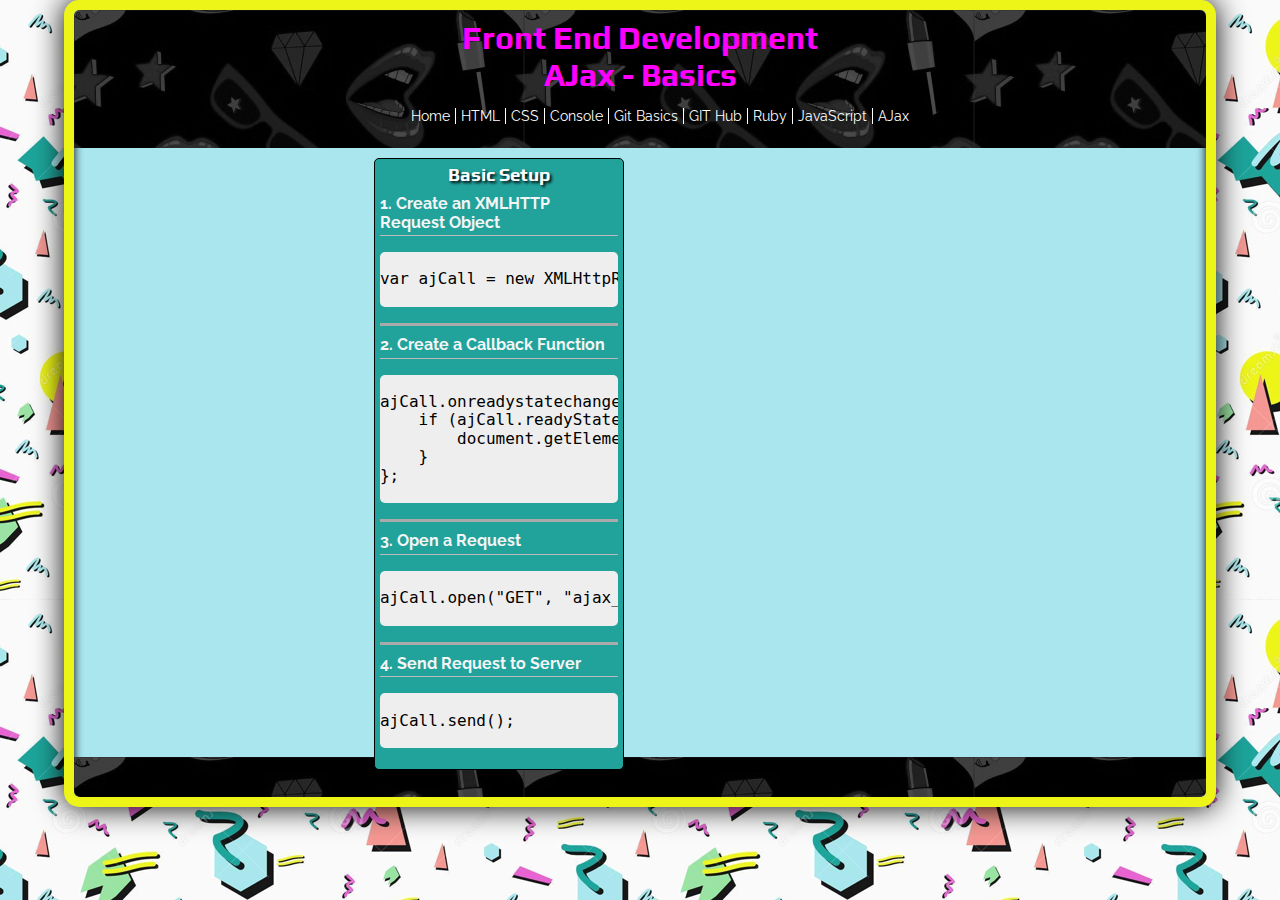
<file: ajaxbasics.html>
<!doctype html>
<html>
     <head>
        <title>Code Louisville - Javascript</title>
        <link rel="stylesheet" href="https:fonts.googleapis.com/css?family=Play|Raleway">
        <link rel="stylesheet" href="styles/normalize.css">
        <link rel="stylesheet" href="styles/main.css">
        <!-- <link rel="stylesheet" href="styles/breakpoints.css"> -->
    </head>
    <body>
        <button onclick="topFunction()" id="button-to-top" title="Go to top">Top &#x21EA;</button>
            <div class="main-body">
                <header>
                    <h1>Front End Development
                    <br>AJax - Basics</h1>
                    <nav id="navigator"></nav>
                </header>
                <main>
                    <div class="grid">
                        <article>
                            <h3>Basic Setup</h3>

                            <h4>1. Create an XMLHTTP Request Object</h4>
                                <pre><code>
var ajCall = new XMLHttpRequest();
                            </code></pre>
                            
                            <h4>2. Create a Callback Function</h4>
                            <pre><code>   
ajCall.onreadystatechange = function () {
    if (ajCall.readyState === 4) {
        document.getElementById('ajax').innerHTML = ajCall.responseText;
    }
};
                            </code></pre>

                            <h4>3. Open a Request</h4>
                            <pre><code>
ajCall.open("GET", "ajax_info.txt", true);
                            </code></pre>

                            <h4>4. Send Request to Server</h4>
                            <pre><code>
ajCall.send();
                            </code></pre>
                        </article>
                    </div>
                </main>

                <footer>

                </footer>


        <script src="scripts/masonry.pkgd.js"></script>
        <script src="scripts/main.js"></script>
        <script src="scripts/nav.js"></script>
    </body>
</html>
</file>
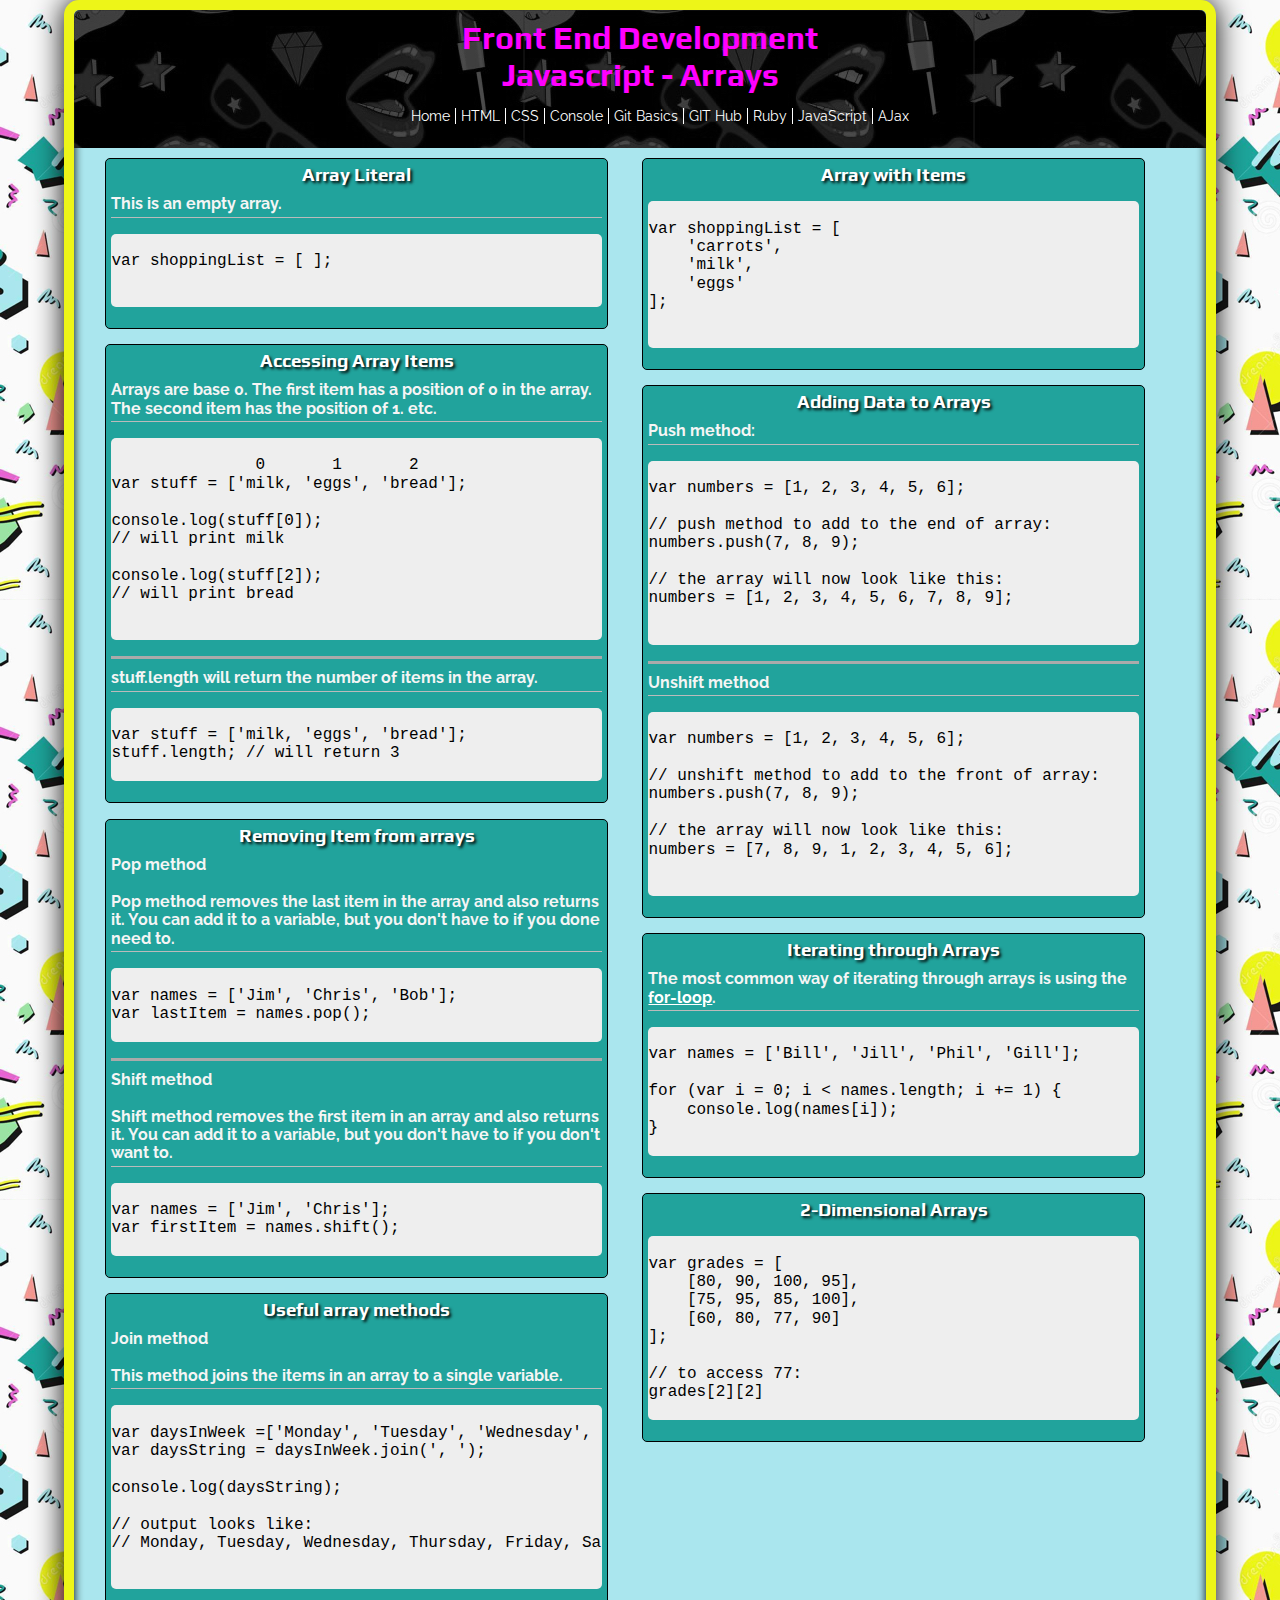
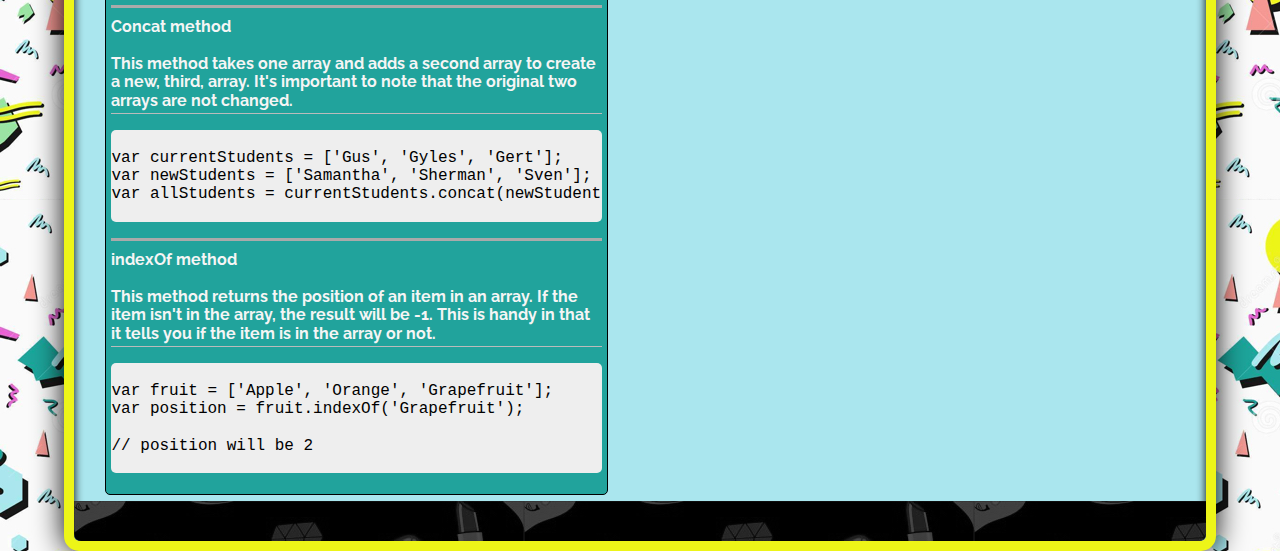
<file: arrays.html>
<!doctype html>
<html>
     <head>
        <title>Code Louisville - Javascript</title>
        <link rel="stylesheet" href="https:fonts.googleapis.com/css?family=Play|Raleway">
        <link rel="stylesheet" href="styles/normalize.css">
        <link rel="stylesheet" href="styles/main.css">
        <!-- <link rel="stylesheet" href="styles/breakpoints.css"> -->
    </head>
    <body>
        <button onclick="topFunction()" id="button-to-top" title="Go to top">Top &#x21EA;</button>
        <div class="main-body">
            <header>
                <h1>Front End Development
                <br>Javascript - Arrays</h1>
                <nav id="navigator"></nav>
            </header>
            <main>
                <div class="grid">
                    <article>
                        <h3>Array Literal</h3>
                        <h4>This is an empty array.</h4>
                        <pre>
                            <code>
var shoppingList = [ ];
                            </code>
                        </pre>
                     </article>

                     <article>
                        <h3>Array with Items</h3>
                        <pre>
                            <code>
var shoppingList = [
    'carrots', 
    'milk', 
    'eggs'
];
                            </code>
                        </pre>
                    </article>
                    <article>
                        <h3>Accessing Array Items</h3>
                        <h4>Arrays are base 0.  The first item has a position of 0 in the array.  The second item has the position of 1. etc.</h4>
                        <pre>
                            <code>
               0       1       2  
var stuff = ['milk, 'eggs', 'bread'];

console.log(stuff[0]);
// will print milk

console.log(stuff[2]);
// will print bread
                            </code>
                        </pre>

                        <h4>stuff.length will return the number of items in the array.</h4>
                        <pre><code>
var stuff = ['milk, 'eggs', 'bread'];
stuff.length; // will return 3
                        </code></pre>
                        
                    </article>
                    
                    <article>
                        <h3>Adding Data to Arrays</h3>
                        <h4>Push method:</h4>
                        <pre>
                            <code>
var numbers = [1, 2, 3, 4, 5, 6];

// push method to add to the end of array:
numbers.push(7, 8, 9);

// the array will now look like this:
numbers = [1, 2, 3, 4, 5, 6, 7, 8, 9];
                            </code>
                        </pre>
                        <h4>Unshift method</h4>
                        <pre>
                            <code>
var numbers = [1, 2, 3, 4, 5, 6];
    
// unshift method to add to the front of array:
numbers.push(7, 8, 9);
    
// the array will now look like this:
numbers = [7, 8, 9, 1, 2, 3, 4, 5, 6];
                            </code>
                        </pre>
                    </article>

                    <article>
                        <h3>Removing Item from arrays</h3>
                        <h4>Pop method<br><br>
                        Pop method removes the last item in the array and also returns it.  You can add it to a variable, but you don't have to if you done need to.</h4>
                        <pre><code>
var names = ['Jim', 'Chris', 'Bob'];
var lastItem = names.pop();
                        </code></pre>
                    
                        <h4>Shift method<br><br>
                        Shift method removes the first item in an array and also returns it.  You can add it to a variable, but you don't have to if you don't want to.</h4>
                        <pre><code>
var names = ['Jim', 'Chris'];
var firstItem = names.shift();
                        </code></pre>
                    </article>

                    <article>
                        <h3>Iterating through Arrays</h3>
                        <h4>The most common way of iterating through arrays is using the <a href="loops.html#forloop">for-loop</a>.</h4>
                        <pre><code>
var names = ['Bill', 'Jill', 'Phil', 'Gill'];

for (var i = 0; i < names.length; i += 1) {
    console.log(names[i]);
}
                        </code></pre>
                    </article>

                    <article>
                        <h3>Useful array methods</h3>
                        <h4>Join method<br><br>
                        This method joins the items in an array to a single variable.</h4>
                        <pre><code>
var daysInWeek =['Monday', 'Tuesday', 'Wednesday', 'Thursday', 'Friday', 'Saturday', 'Sunday'];
var daysString = daysInWeek.join(', ');

console.log(daysString);

// output looks like:
// Monday, Tuesday, Wednesday, Thursday, Friday, Saturday, Sunday
                        
                        </code></pre>

                        <h4>Concat method<br><br>
                        This method takes one array and adds a second array to create a new, third, array.  It's important to note that the original two arrays are not changed.</h4>

                        <pre><code>
var currentStudents = ['Gus', 'Gyles', 'Gert'];
var newStudents = ['Samantha', 'Sherman', 'Sven'];
var allStudents = currentStudents.concat(newStudents);                          
                        </code></pre>

                        <h4>indexOf method<br><br>
                        This method returns the position of an item in an array.  If the item isn't in the array, the result will be -1.  This is handy in that it tells you if the item is in the array or not.</h4>
                        <pre><code>
var fruit = ['Apple', 'Orange', 'Grapefruit'];
var position = fruit.indexOf('Grapefruit');

// position will be 2
                        </code></pre>
                    </article>

                    <article>
                        <h3>2-Dimensional Arrays</h3>
                        <pre><code>
var grades = [
    [80, 90, 100, 95],
    [75, 95, 85, 100],
    [60, 80, 77, 90]
];

// to access 77:
grades[2][2]
                        </code></pre>
                    </article>

            



                </div>
            </main>
            <footer class="clearfix">

            </footer>
        </div>
        <script src="scripts/masonry.pkgd.js"></script>
        <script src="scripts/main.js"></script>
        <script src="scripts/nav.js"></script>
    </body>
</html>
</file>
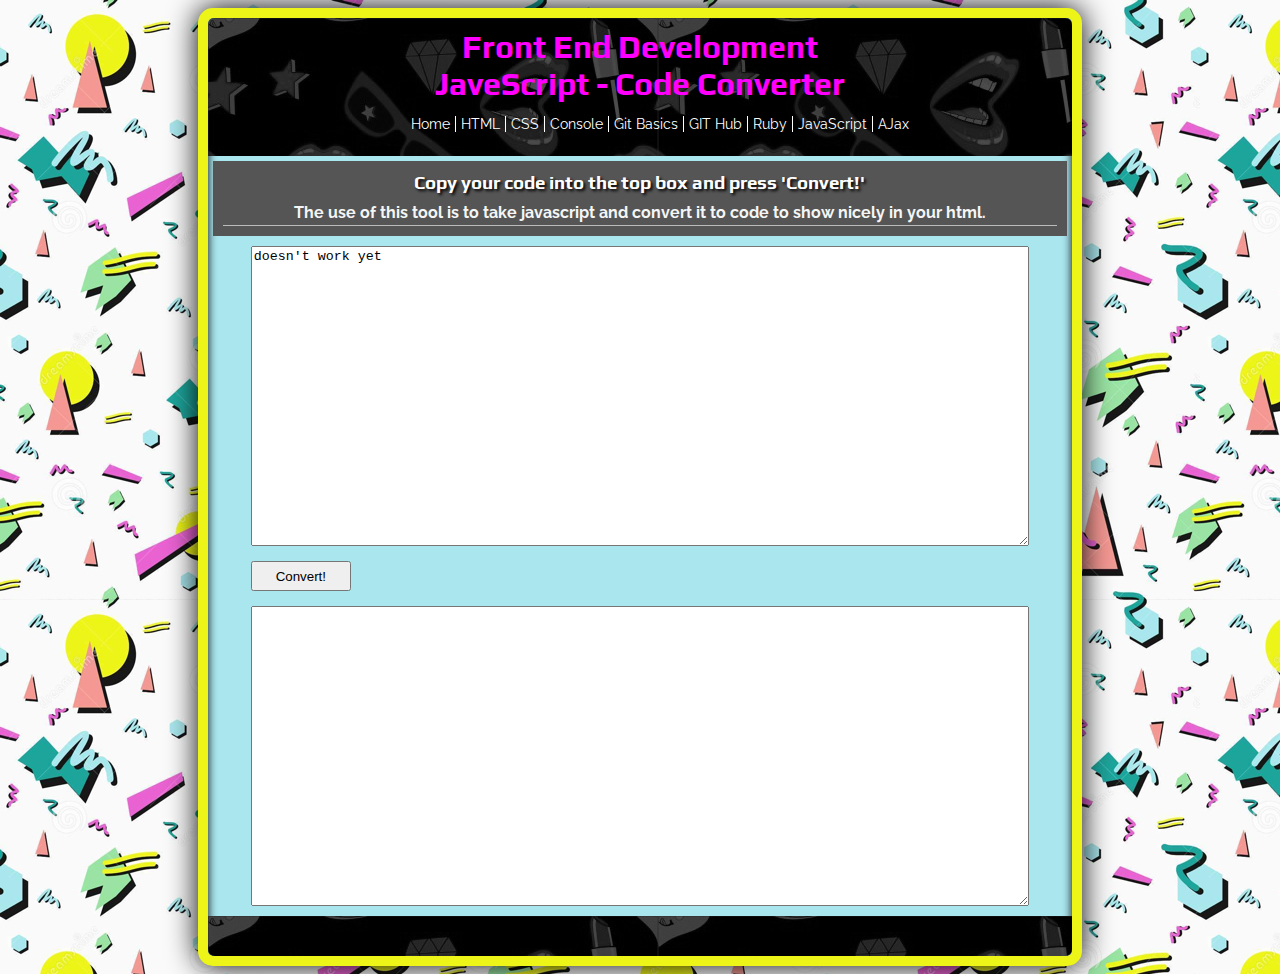
<file: codeconverter.html>
<!doctype html>
<html>
    <head>
        <title>Code Converter</title>
        <link rel="stylesheet" href="https:fonts.googleapis.com/css?family=Play|Raleway">
    </head>

    <body>
        <button onclick="topFunction()" id="button-to-top" title="Go to top">Top &#x21EA;</button>
        <div class="main-body">
            <header>
                <h1>Front End Development
                <br>JaveScript - Code Converter</h1>
                <nav id="navigator"></nav>
            </header>

            <main class="wrapper">
                <div id="convert-directions">
                    <h3>Copy your code into the top box and press 'Convert!'</h3>
                    <h4>The use of this tool is to take javascript and convert it to code to show nicely in your html.</h4>
                </div>
                <form id="form-convert">
                    <textarea id="code-to-convert" name="code">doesn't work yet</textarea>
                    <button type="button" id="convert-action">Convert!</button>
                    <textarea id="converted" name="converted"></textarea>
                </form>

                
            </main>

            <footer class="clearfix">

            </footer>

        </div>  
        <script src="scripts/nav.js"></script>
        <link rel="stylesheet" href="styles/main.css">
        <link rel="stylesheet" href="styles/breakpoints.css">  
    </body>
</html>
</file>
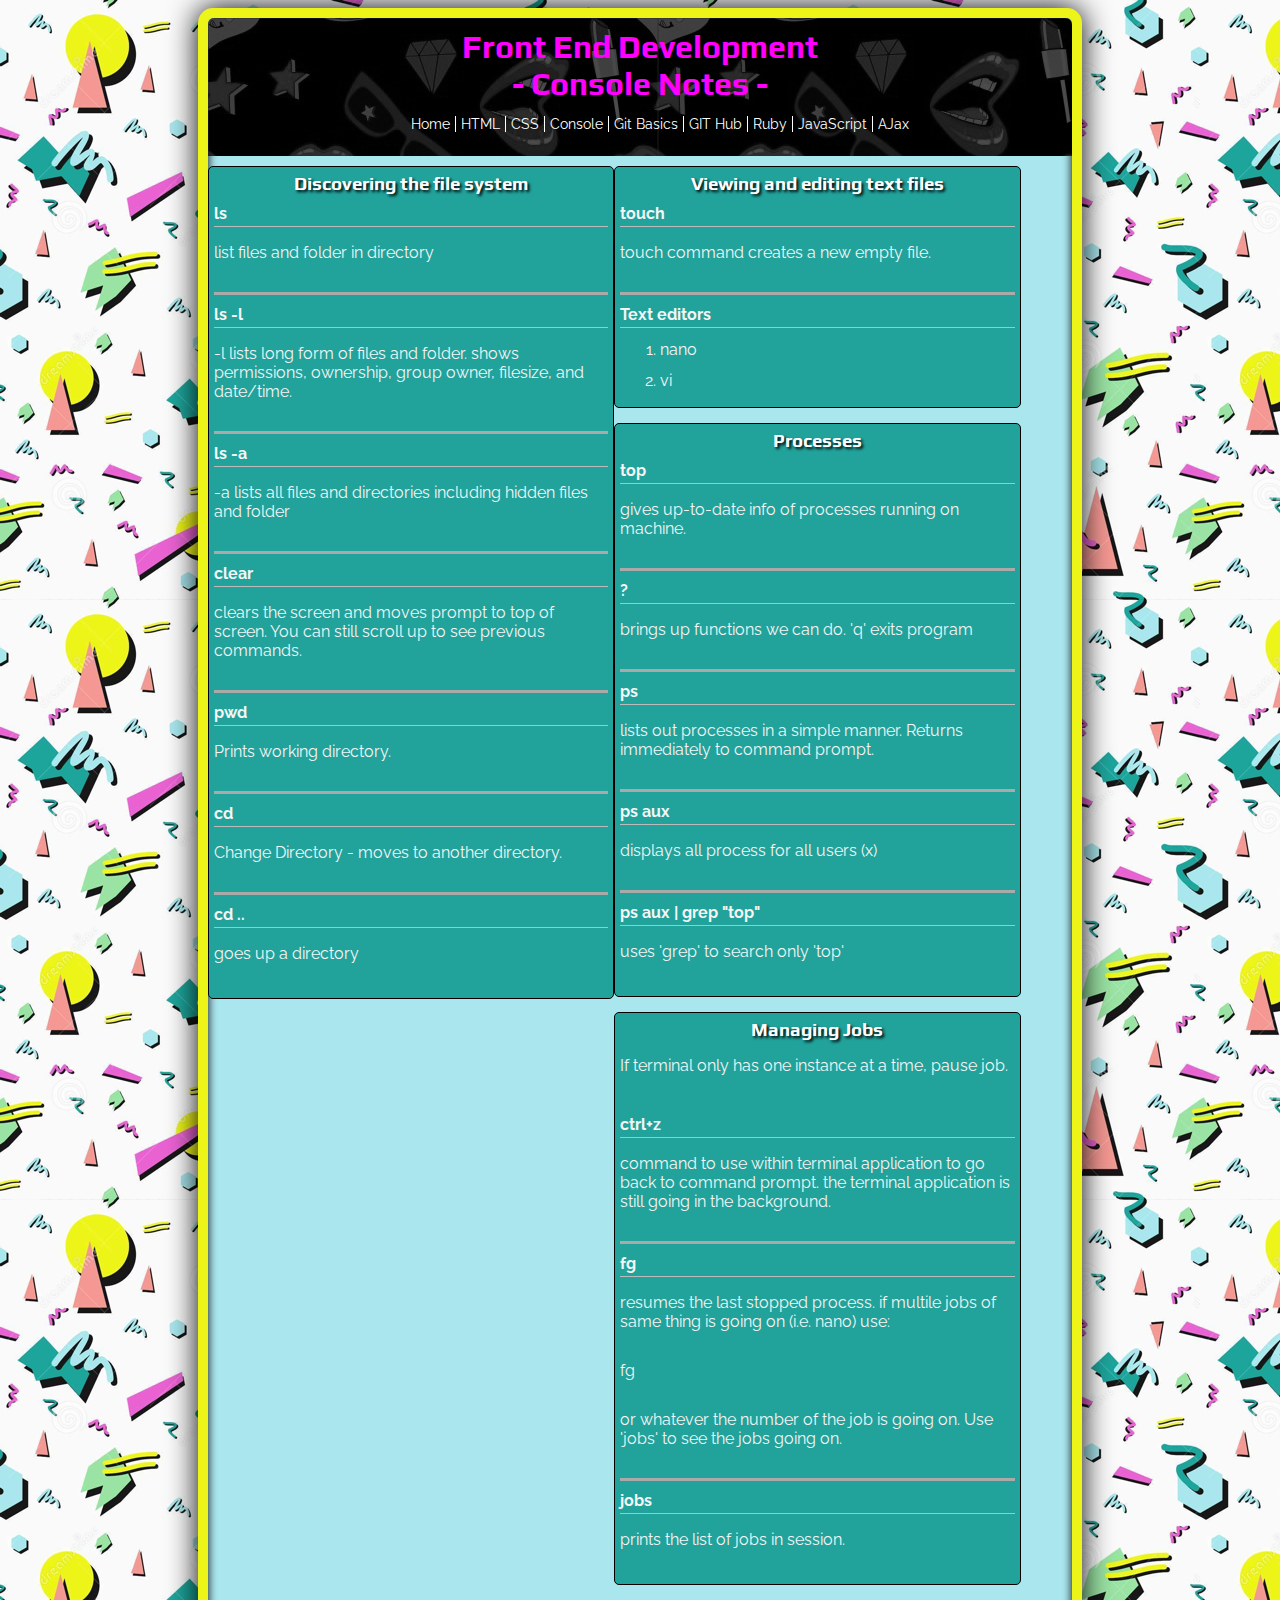
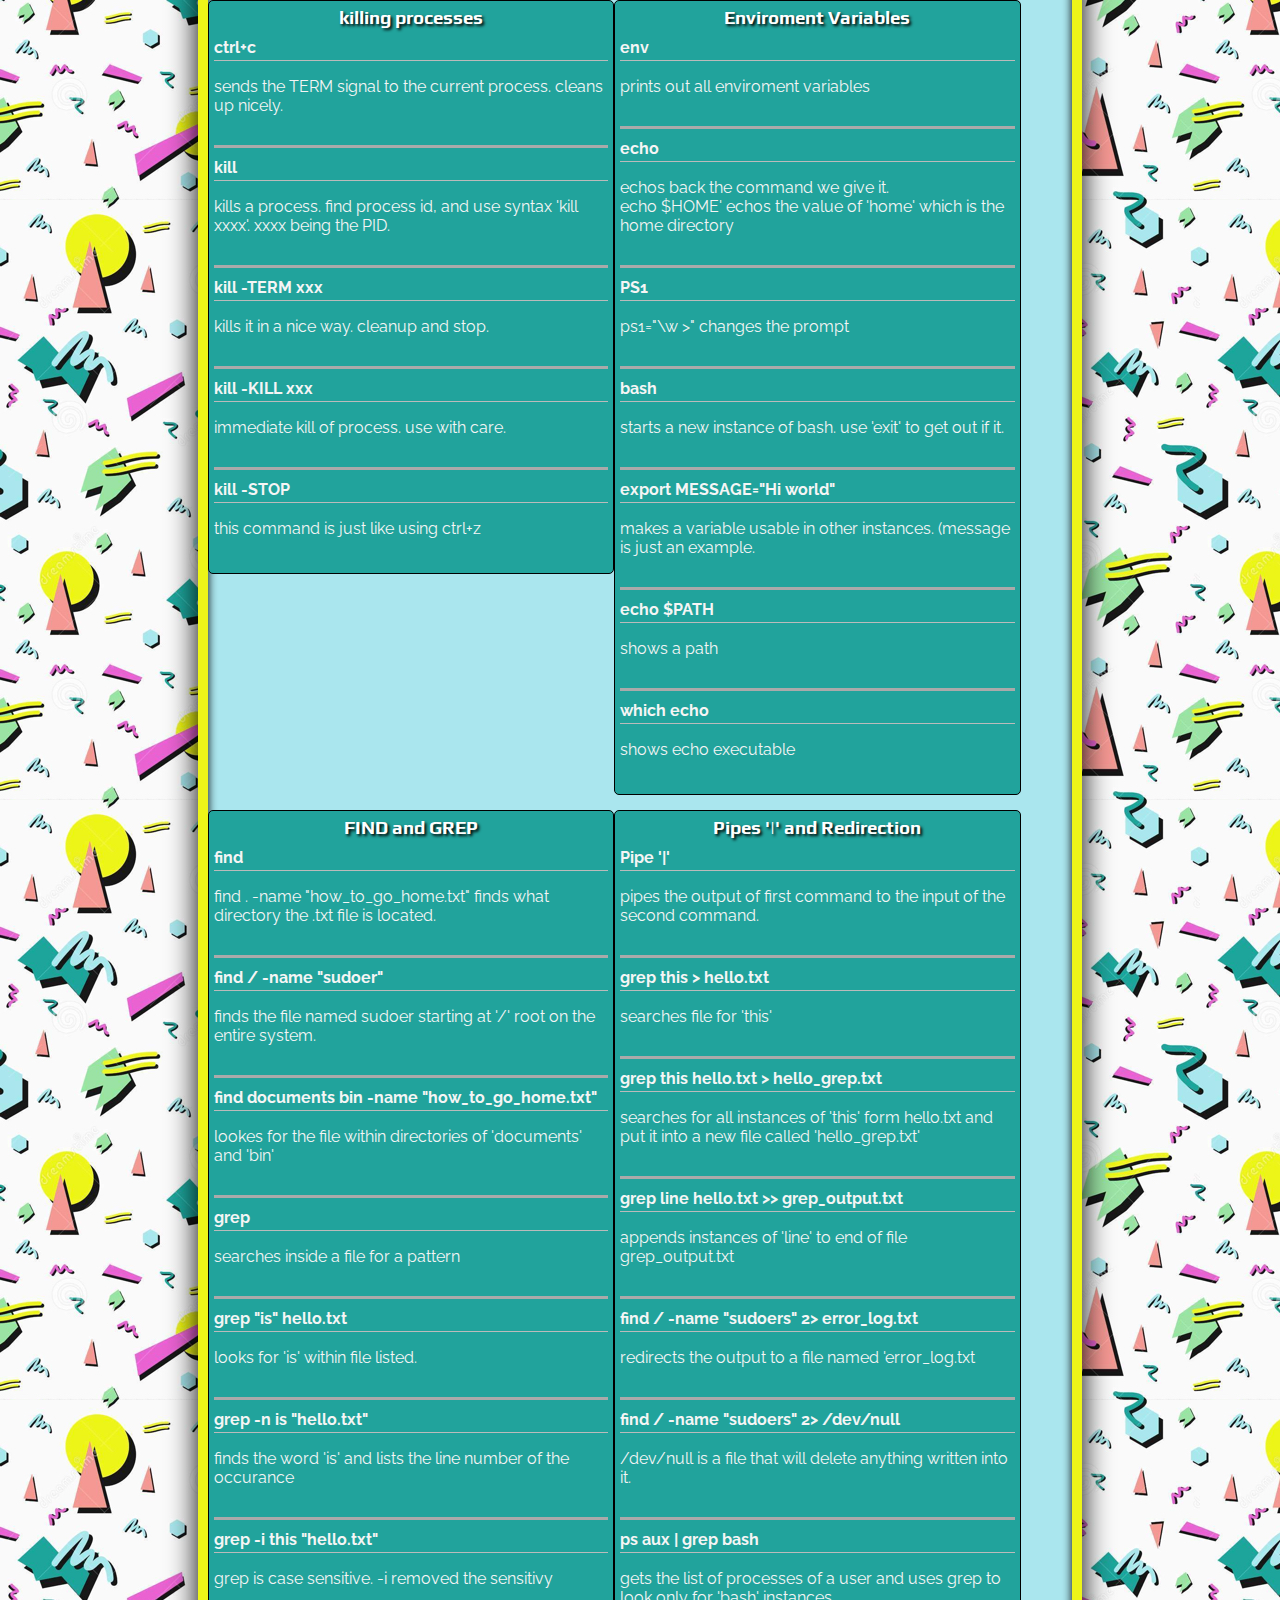
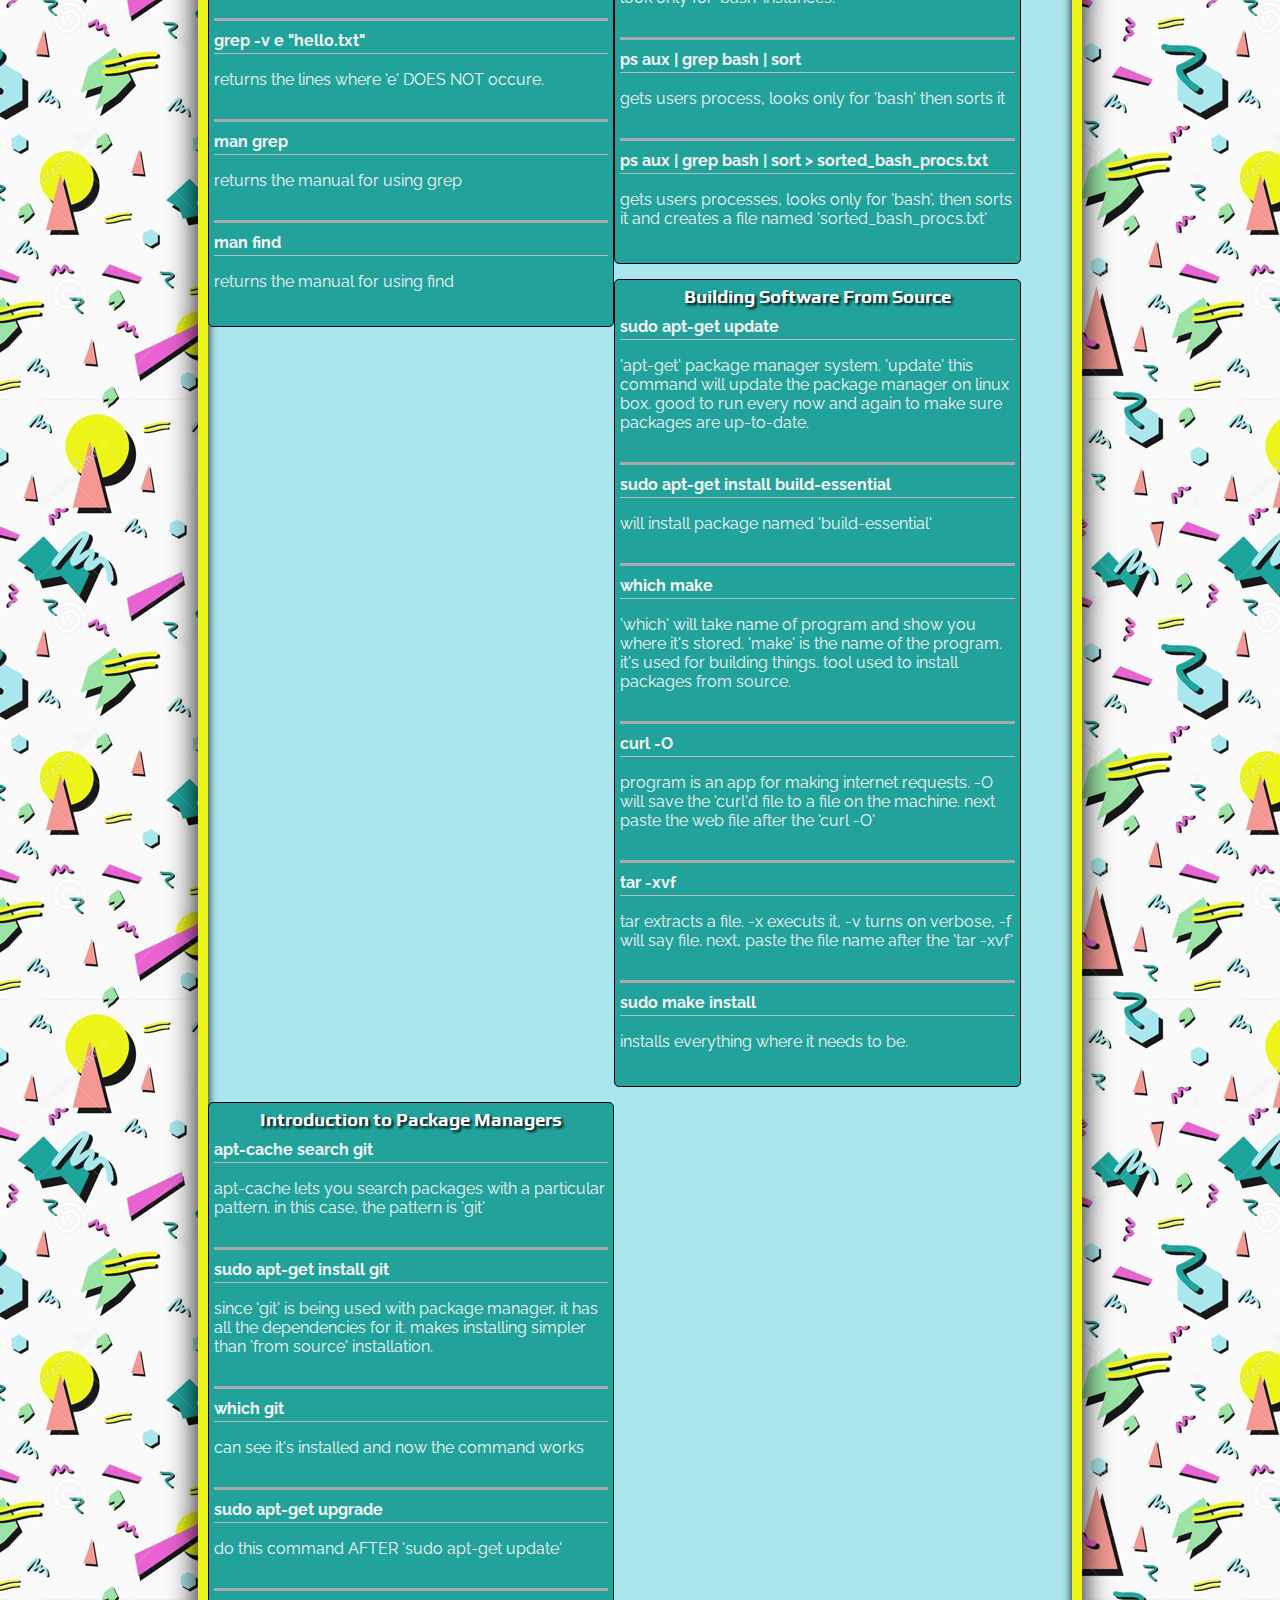
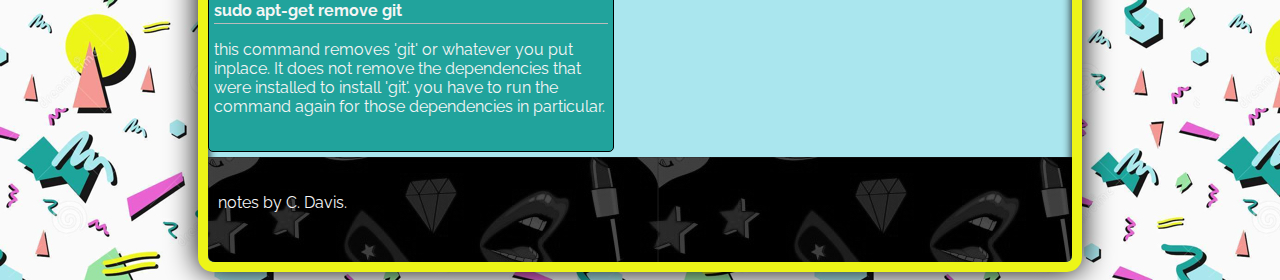
<file: consolenotes.html>
<!doctype html>
<html>
    <head>
        <title>Console Notes</title>
        <link rel="stylesheet" href="https:fonts.googleapis.com/css?family=Play|Raleway">
        <link rel="stylesheet" href="styles/main.css">
        <link rel="stylesheet" href="styles/breakpoints.css">
    </head>

    <body>
        <button onclick="topFunction()" id="button-to-top" title="Go to top">Top &#x21EA;</button>
        <div class="main-body">
            <header>
                <h1>Front End Development<br>
                    - Console Notes -
                </h1>
                <nav id="navigator"></nav>
            </header>

        <main>
            <div class="wrapper">
            <article>

                    <h3>Discovering the file system</h3>

                    <h4>ls</h4>
                    <p>list files and folder in directory</p>
        
                    <h4>ls -l</h4>
                    <p>-l lists long form of files and folder. shows permissions, ownership, group owner, filesize, and date/time.</p>
        
                    <h4>ls -a</h4>
                    <p>-a lists all files and directories including hidden files and folder</p>
        
                    <h4>clear</h4>
                    <p>clears the screen and moves prompt to top of screen. You can still scroll up to see previous commands.</p>
        
                    <h4>pwd</h4>
                    <p>Prints working directory.</p>
        
                    <h4>cd</h4>
                    <p>Change Directory - moves to another directory.</p>
                    
                    <h4>cd ..</h4> 
                    <p>goes up a directory</p>

            </article>
        
            <article>
                    <h3>Viewing and editing text files</h3>

                    <h4>touch</h4>
                    <p>touch command creates a new empty file.</p>

                    <h4>Text editors</h4>
                    <ol>
                        <li>nano</li>
                        <li>vi</li>
                    </ol>

            </article>

            <article>
                    <h3>Processes</h3>

                    <h4>top</h4>
                    <p>gives up-to-date info of processes running on machine.</p>

                    <h4>?</h4>
                    <p>brings up functions we can do.  'q' exits program</p>

                    <h4>ps</h4>
                    <p>lists out processes in a simple manner.  Returns immediately to command prompt.</p>

                    <h4>ps aux</h4>
                    <p>displays all process for all users (x)</p>

                    <h4>ps aux | grep "top"</h4>
                    <p> uses 'grep' to search only 'top'</p>

                </article>

                <article>
                        <h3>Managing Jobs</h3>
                        <p>If terminal only has one instance at a time, pause job.</p>

                        <h4>ctrl+z</h4>
                        <p>command to use within terminal application to go back to command prompt.  the terminal application is still going in the background.</p>

                        <h4>fg</h4>
                        <p>resumes the last stopped process.  if multile jobs of same thing is going on (i.e. nano) use:</p>

                        <p>fg</p> 
                        <p>or whatever the number of the job is going on.  Use 'jobs' to see the jobs going on.</p>

                        <h4>jobs</h4>
                        <p>prints the list of jobs in session.</p>
                </article>

            <article>
                    <h3>killing processes</h3>

                    <h4>ctrl+c</h4>
                    <p>sends the TERM signal to the current process.  cleans up nicely.</p>

                    <h4>kill</h4>
                    <p>kills a process.  find process id, and use syntax 'kill xxxx'.  xxxx being the PID.</p>
                    
                    <h4>kill -TERM xxx</h4>
                    <p> kills it in a nice way.  cleanup and stop.</p>
                    
                    <h4>kill -KILL xxx</h4>
                    <p>immediate kill of process.  use with care.</p>

                    <h4>kill -STOP</h4>
                    <p>this command is just like using ctrl+z</p>

                </article>

                <article>
                    <h3>Enviroment Variables</h3>

                    <h4>env</h4>
                    <p>prints out all enviroment variables</p>

                    <h4>echo</h4>
                    <p>echos back the command we give it.<br>
                    echo $HOME'  echos the value of 'home' which is the home directory<br></p>

                    <h4>PS1</h4>
                    <p>ps1="\w >"  changes the prompt</p>

                    <h4>bash</h4>
                    <p>starts a new instance of bash.  use 'exit' to get out if it.</p>

                    <h4>export MESSAGE="Hi world"</h4>
                    <p>makes a variable usable in other instances. (message is just an example.</p>

                    <h4>echo $PATH</h4>
                    <p>shows a path</p>

                    <h4>which echo</h4>
                    <p>shows echo executable</p>

                </article>

                <article>
                    <h3>FIND and GREP</h3>

                    <h4>find</h4>
                    <p>find . -name "how_to_go_home.txt"  finds what directory the .txt file is located.</p>

                    <h4>find / -name "sudoer"</h4>
                    <p>finds the file named sudoer starting at '/' root on the entire system.</p>

                    <h4>find documents bin -name "how_to_go_home.txt"</h4>
                    <p>lookes for the file within directories of 'documents' and 'bin'</p>

                    <h4>grep</h4>
                    <p>searches inside a file for a pattern</p>

                    <h4>grep "is" hello.txt</h4>
                    <p>looks for 'is' within file listed.</p>

                    <h4>grep -n is "hello.txt"</h4>
                    <p>finds the word 'is' and lists the line number of the occurance</p>

                    <h4>grep -i this "hello.txt"</h4>
                    <p>grep is case sensitive.  -i removed the sensitivy</p>

                    <h4>grep -v e "hello.txt"</h4>
                    <p>returns the lines where 'e' DOES NOT occure.</p>

                    <h4>man grep</h4>
                    <p>returns the manual for using grep</p>

                    <h4>man find</h4>
                    <p>returns the manual for using find</p>

                </article>

                <article>
                    <h3>Pipes '|' and Redirection</h3>

                    <h4>Pipe '|'</h4>
                    <p>pipes the output of first command to the input of the second command.</p>

                    <h4>grep this > hello.txt</h4>
                    <p>searches file for 'this'</p>

                    <h4>grep this hello.txt > hello_grep.txt</h4>
                    <p>searches for all instances of 'this' form hello.txt and put it into a new file called 'hello_grep.txt'</p>

                    <h4>grep line hello.txt >> grep_output.txt</h4>
                    <p>appends instances of 'line' to end of file grep_output.txt</p>

                    <h4>find / -name "sudoers" 2> error_log.txt</h4>
                    <p>redirects the output to a file named 'error_log.txt</p>

                    <h4>find / -name "sudoers" 2> /dev/null</h4>
                    <p>/dev/null is a file that will delete anything written into it.</p>

                    <h4>ps aux | grep bash</h4>
                    <p>gets the list of processes of a user and uses grep to look only for 'bash' instances.</p>

                    <h4>ps aux | grep bash | sort</h4>
                    <p>gets users process, looks only for 'bash' then sorts it</p>

                    <h4>ps aux | grep bash | sort > sorted_bash_procs.txt</h4>
                    <p>gets users processes, looks only for 'bash', then sorts it and creates a file named 'sorted_bash_procs.txt'</p>
                </article>

                <article>
                    <h3>Building Software From Source</h3>

                    <h4>sudo apt-get update</h4>
                    <p>'apt-get' package manager system.  'update' this command will update the package manager on linux box.  good to run every now and again to make sure packages are up-to-date.</p>

                    <h4>sudo apt-get install build-essential</h4>
                    <p>will install package named 'build-essential'</p>

                    <h4>which make</h4>
                    <p>'which' will take name of program and show you where it's stored.  'make' is the name of the program.  it's used for building things.  tool used to install packages from source.</p>

                    <h4>curl -O</h4>
                    <p>program is an app for making internet requests.  -O will save the 'curl'd file to a file on the machine.  next paste the web file after the 'curl -O' </p>

                    <h4>tar -xvf</h4>
                    <p>tar extracts a file.  -x executs it, -v turns on verbose, -f will say file.  next, paste the file name after the 'tar -xvf'</p>

                    <h4>sudo make install</h4>
                    <p>installs everything where it needs to be.</p>

                </article>

                <article>
                    <h3>Introduction to Package Managers</h3>

                    <h4>apt-cache search git</h4>
                    <p>apt-cache lets you search packages with a particular pattern.  in this case, the pattern is 'git'</p>

                    <h4>sudo apt-get install git</h4>
                    <p>since 'git' is being used with package manager, it has all the dependencies for it.  makes installing simpler than 'from source' installation.</p>

                    <h4>which git</h4>
                    <p>can see it's installed and now the command works</p>

                    <h4>sudo apt-get upgrade</h4>
                    <p>do this command AFTER 'sudo apt-get update'</p>

                    <h4>sudo apt-get remove git</h4>
                    <p>this command removes 'git' or whatever you put inplace.  It does not remove the dependencies that were installed to install 'git'.  you have to run the command again for those dependencies in particular.</p>

                </article>
            </div>
        </main>
        <footer class="clearfix">
            <p>notes by C. Davis.</p>
        </footer>
        </div>
        <script src="scripts/main.js"></script>
        <script src="scripts/nav.js"></script>
    </body>
</html>
</file>
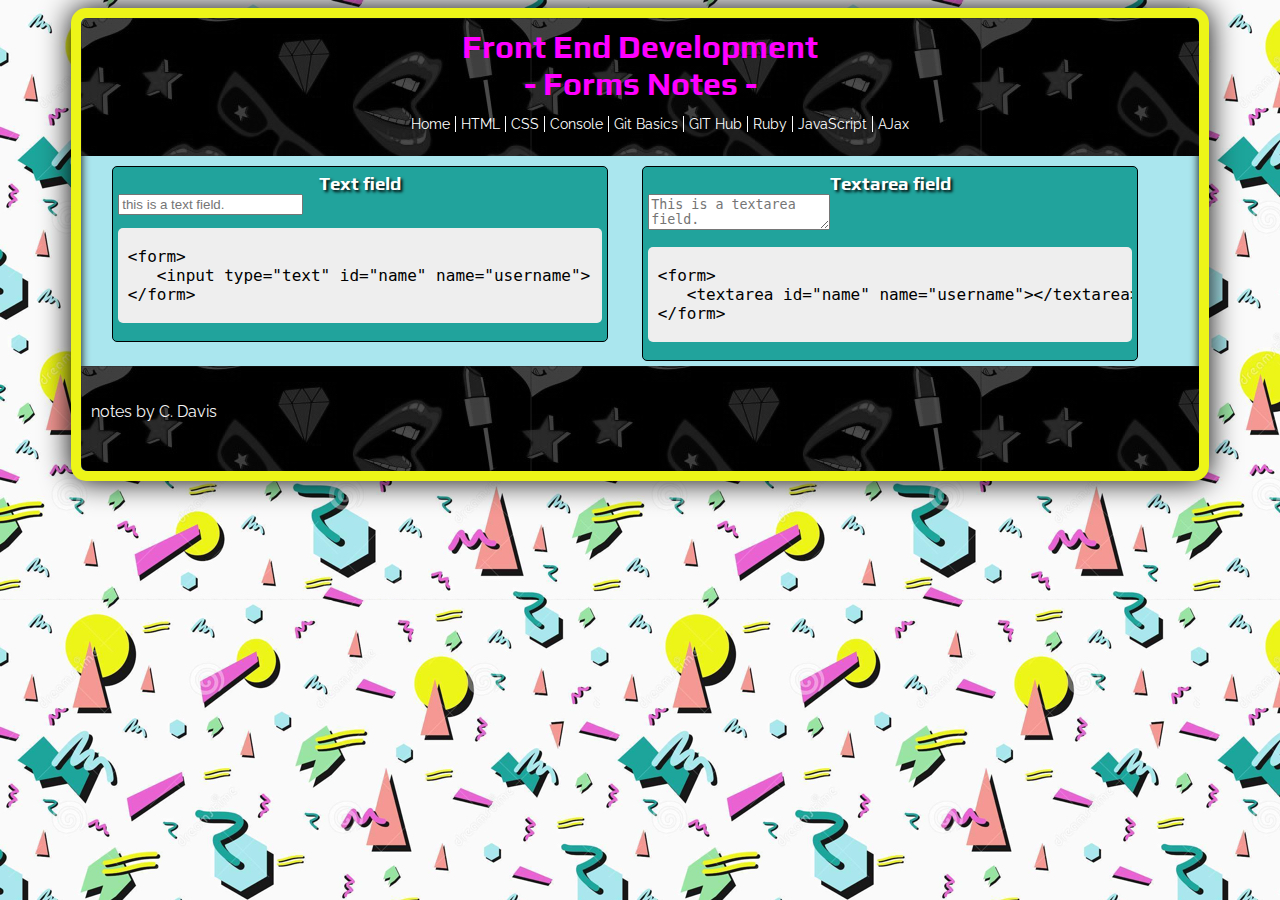
<file: forms.html>
<!doctype html>
<html>

<head>
    <title>Forms</title>
    <link rel="stylesheet" href="https:fonts.googleapis.com/css?family=Play|Raleway">
    <link rel="stylesheet" href="styles/main.css">
    <!-- <link rel="stylesheet" href="styles/breakpoints.css">  -->  
</head>

<body>
    <button onclick="topFunction()" id="button-to-top" title="Go to top">Top &#x21EA;</button>
    <div class="main-body">
        <header>
            <h1>Front End Development<br>
            - Forms Notes -
            </h1>
            <nav id="navigator"></nav>
        </header>

        <main>
            <div class="grid">
            <article>
                    <h3>Text field</h3>
                <form>
                        <input type="text" id="name" name="username" placeholder="this is a text field.">
                </form>
                <pre><code>
 &ltform&gt
    &ltinput type="text" id="name" name="username"&gt
 &lt/form&gt
                </code></pre>

            </article>

            <article>
                        <h3>Textarea field</h3>
                    <form>
                        <textarea id="name" name="username" placeholder="This is a textarea field."></textarea>
                    </form>
                    <pre><code>
 &ltform&gt
    &lttextarea id="name" name="username"&gt&lt/textarea&gt
 &lt/form&gt
                    </code></pre>
    
                </article>


            </div>
        </main>

        <footer class="clearfix">
            <p>notes by C. Davis</p>
        </footer>
    </div>
    <script src="scripts/masonry.pkgd.js"></script>
    <script src="scripts/main.js"></script>
    <script src="scripts/nav.js"></script>
</body>

</html>
</file>
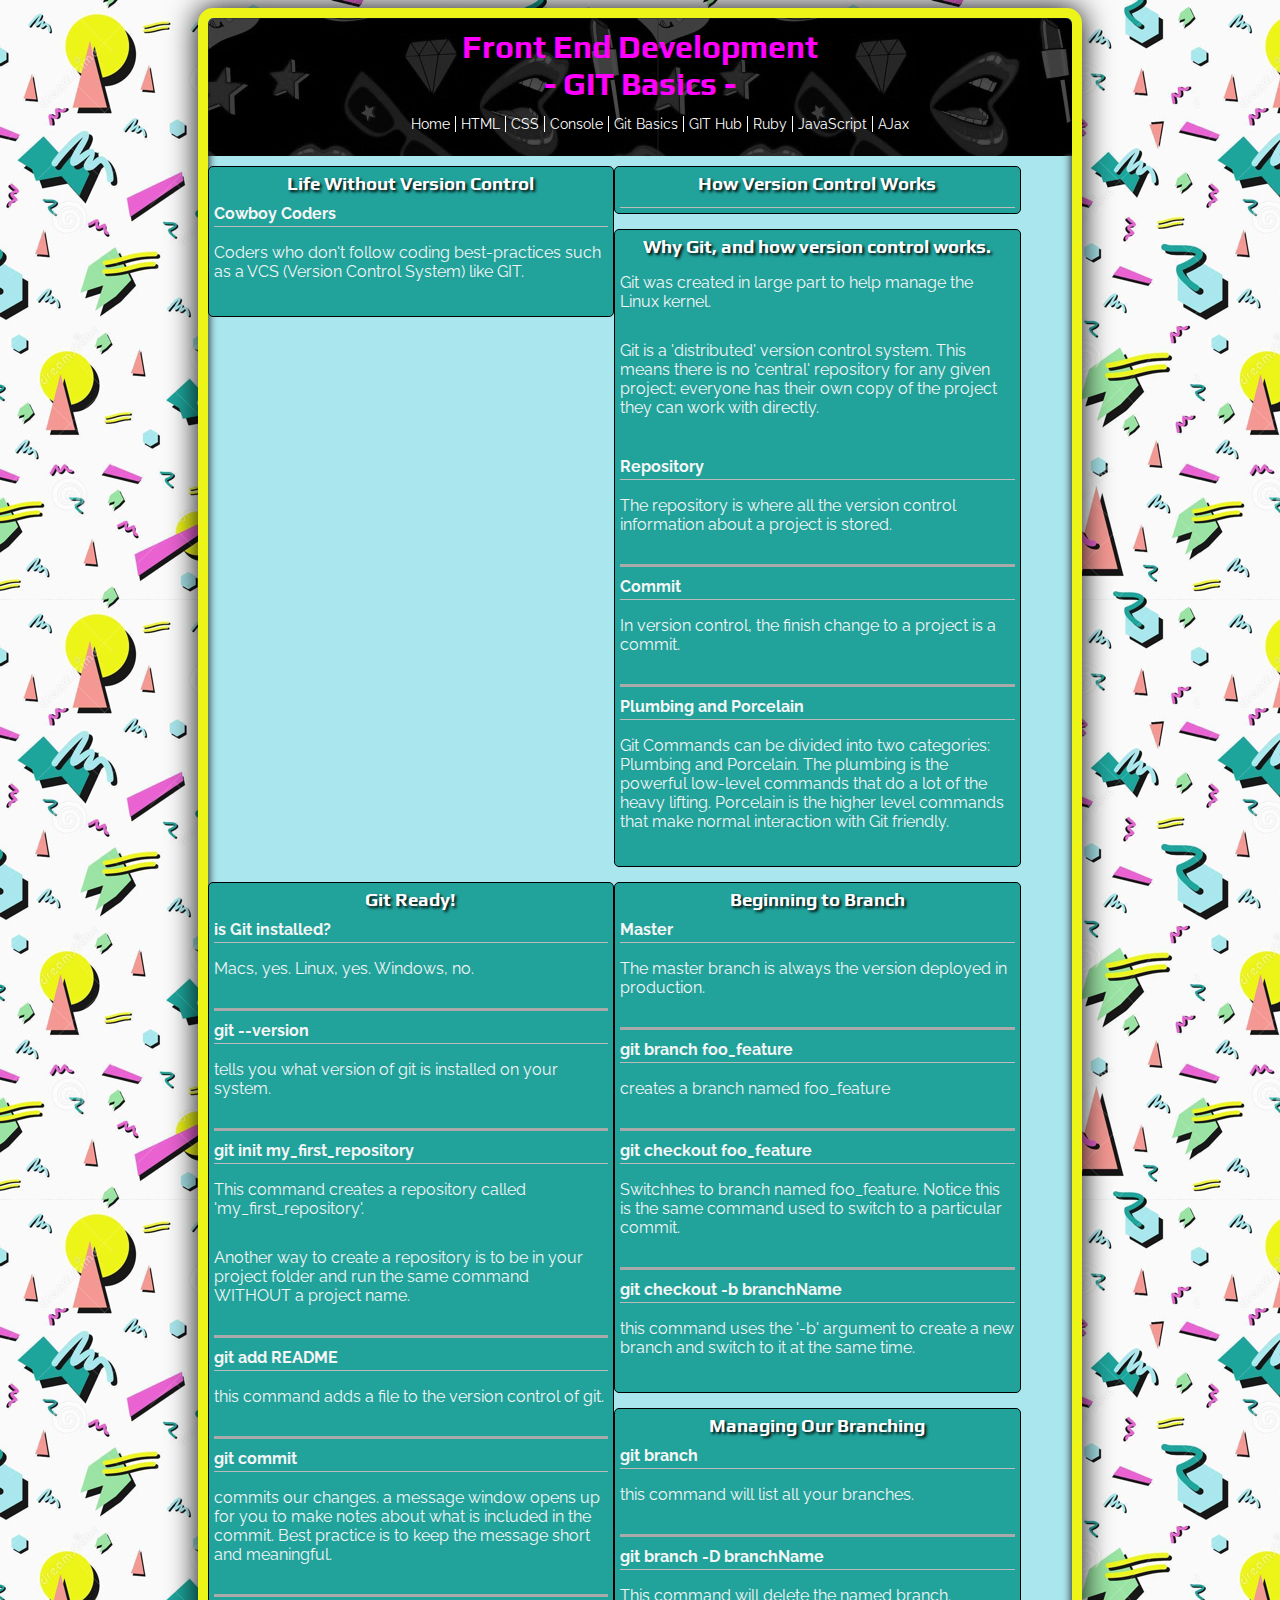
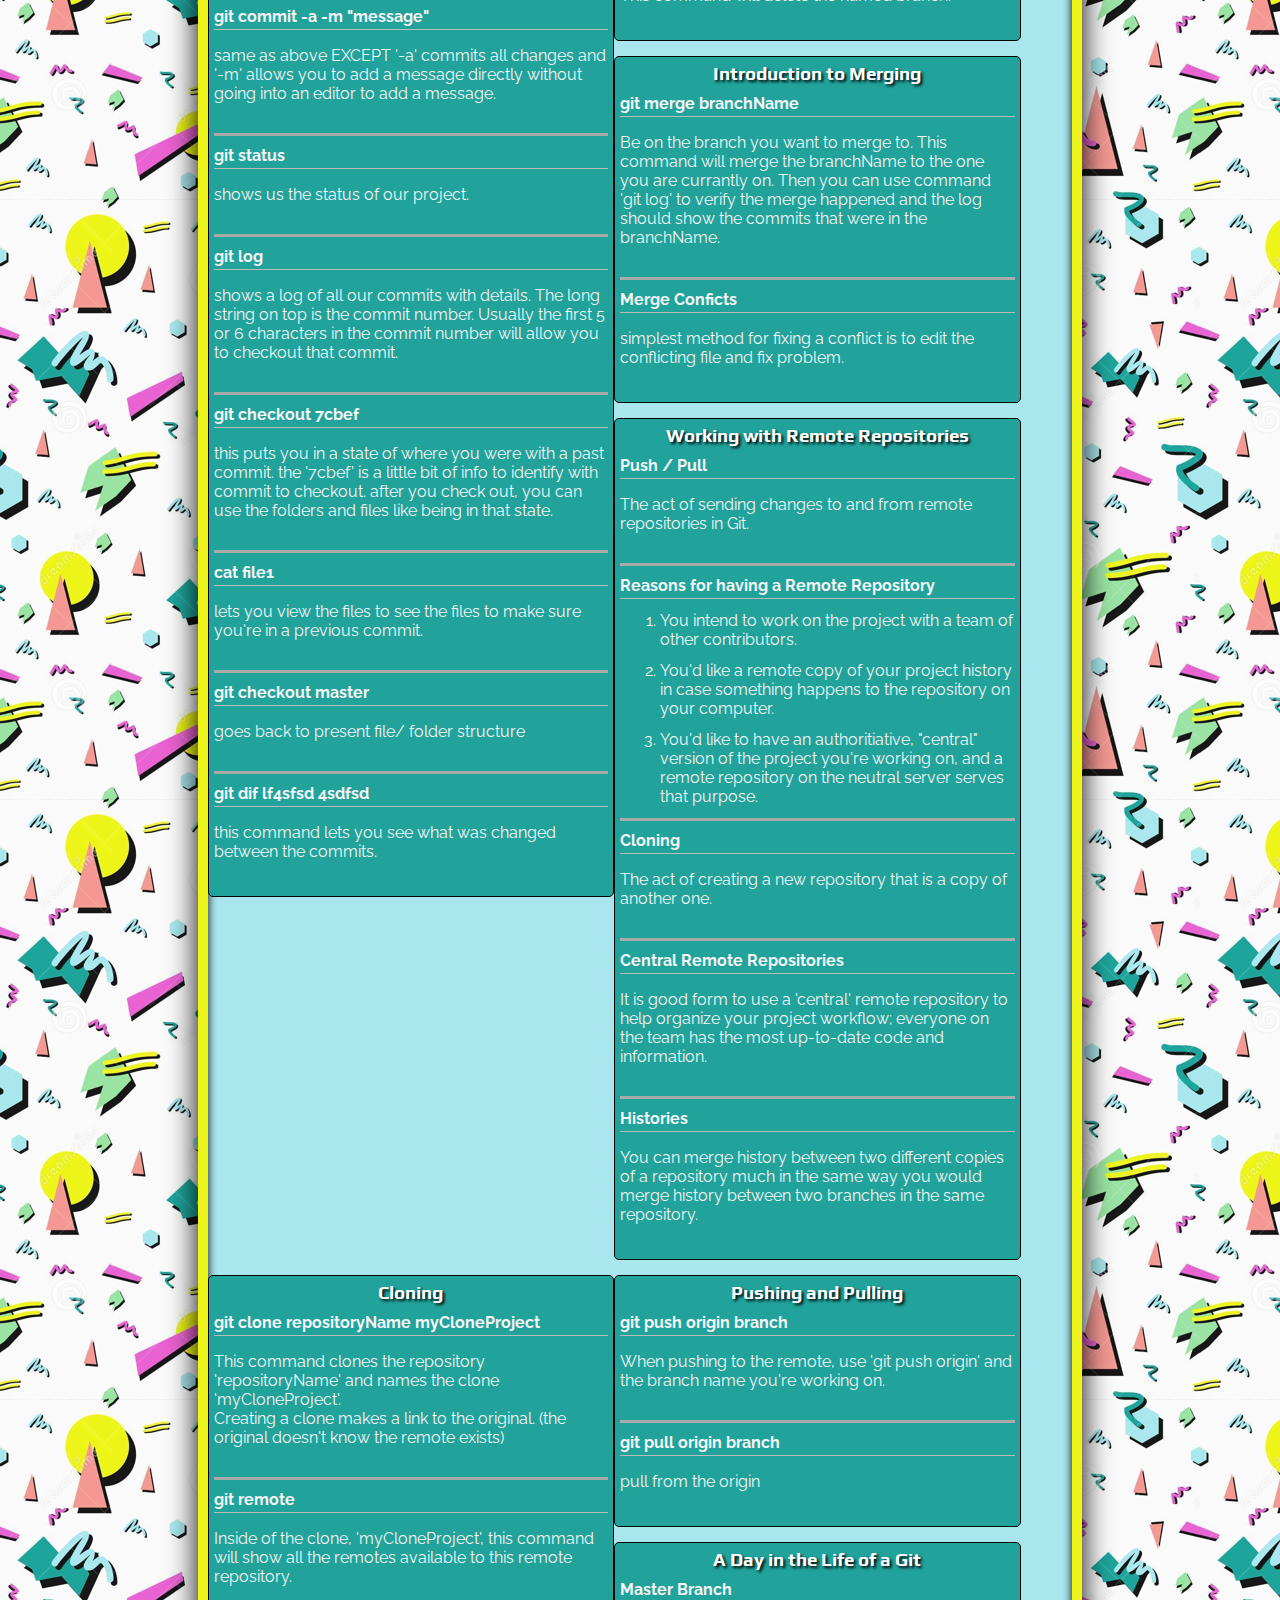
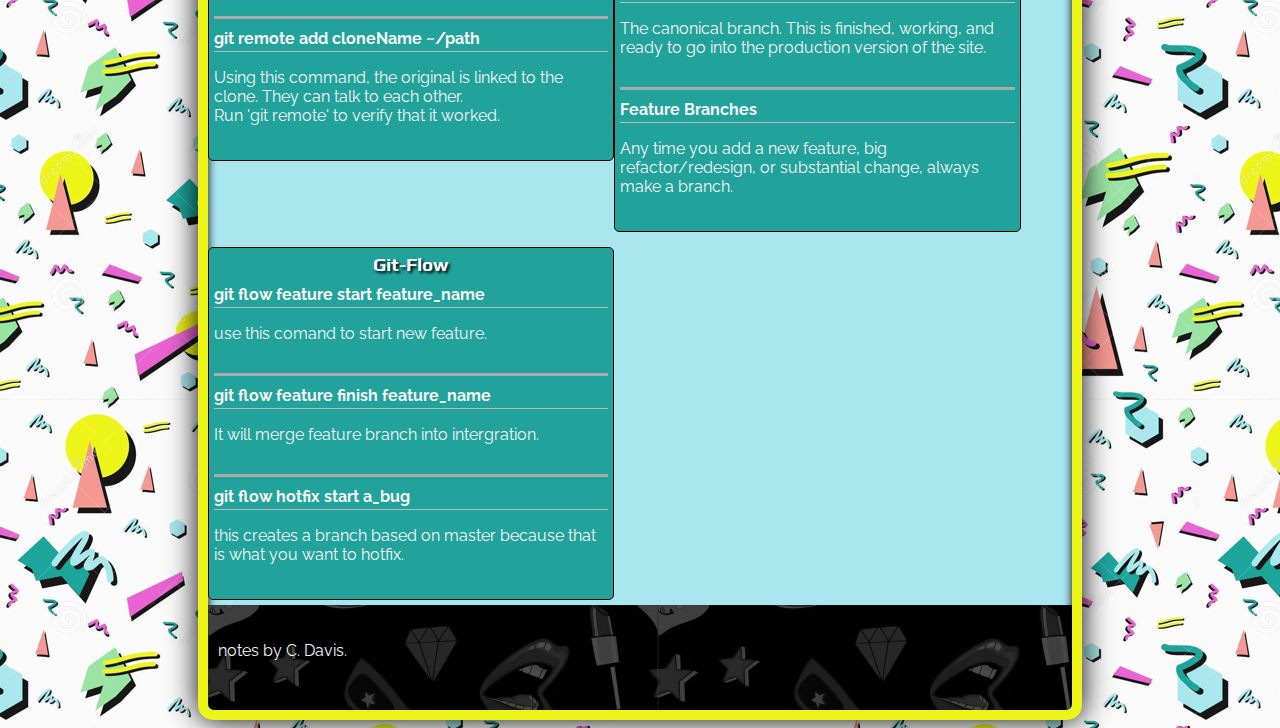
<file: gitbasics.html>
<!doctype html>
<html>
    <head>
        <title>GIT Basics</title>
        <link rel="stylesheet" href="https:fonts.googleapis.com/css?family=Play|Raleway">
        <link rel="stylesheet" href="styles/main.css">
        <link rel="stylesheet" href="styles/breakpoints.css">
    </head>

    <body>
        <button onclick="topFunction()" id="button-to-top" title="Go to top">Top &#x21EA;</button>
        <div class="main-body">
            <header>
                <h1>Front End Development<br>
                    - GIT Basics -
                </h1>
                <nav id="navigator"></nav>
            </header>

            <main>
                <div class="wrapper">
                    <article>
                        <h3>Life Without Version Control</h3>

                        <h4>Cowboy Coders</h4>
                        <p>Coders who don't follow coding best-practices such as a VCS (Version Control System) like GIT.</p>

                    </article>

                    <article>
                        <h3>How Version Control Works</h3>

                        <h4></h4>
                    </article>

                    <article>
                        <h3>Why Git, and how version control works.</h3>

                        <p>Git was created in large part to help manage the Linux kernel.</p>
                        <p>Git is a 'distributed' version control system.  This means there is no 'central' repository for any given project; everyone has their own copy of the project they can work with directly.</p>

                        <h4>Repository</h4>
                        <p>The repository is where all the version control information about a project is stored.</p>

                        <h4>Commit</h4>
                        <p>In version control, the finish change to a project is a commit.</p>

                        <h4>Plumbing and Porcelain</h4>
                        <p>Git Commands can be divided into two categories: Plumbing and Porcelain.  The plumbing is the powerful low-level commands that do a lot of the heavy lifting.  Porcelain is the higher level commands that make normal interaction with Git friendly.</p>
                    </article>

                    <article>
                        <h3>Git Ready!</h3>

                        <h4>is Git installed?</h4>
                        <p>Macs, yes.  Linux, yes.  Windows, no.</p>

                        <h4>git --version</h4>
                        <p>tells you what version of git is installed on your system.</p>

                        <h4>git init my_first_repository</h4>
                        <p>This command creates a repository called 'my_first_repository'.</p>
                        <p>Another way to create a repository is to be in your project folder and run the same command WITHOUT a project name.</p>

                        <h4>git add README</h4>
                        <p>this command adds a file to the version control of git.</p>

                        <h4>git commit</h4>
                        <p>commits our changes.  a message window opens up for you to make notes about what is included in the commit.  Best practice is to keep the message short and meaningful.</p>

                        <h4>git commit -a -m "message"</h4>
                        <p>same as above EXCEPT '-a' commits all changes and '-m' allows you to add a message directly without going into an editor to add a message.</p>

                        <h4>git status</h4>
                        <p>shows us the status of our project.</p>

                        <h4>git log</h4>
                        <p>shows a log of all our commits with details.  The long string on top is the commit number.  Usually the first 5 or 6 characters in the commit number will allow you to checkout that commit.</p>

                        <h4>git checkout 7cbef</h4>
                        <p>this puts you in a state of where you were with a past commit.  the '7cbef' is a little bit of info to identify with commit to checkout.  after you check out, you can use the folders and files like being in that state.</p>

                        <h4>cat file1</h4>
                        <p>lets you view the files to see the files to make sure you're in a previous commit.</p>

                        <h4>git checkout master</h4>
                        <p>goes back to present file/ folder structure</p>

                        <h4>git dif lf4sfsd 4sdfsd</h4>
                        <p>this command lets you see what was changed between the commits.</p>

                    </article>

                    <article>
                        <h3>Beginning to Branch</h3>

                        <h4>Master</h4>
                        <p>The master branch is always the version deployed in production.</p>

                        <h4>git branch foo_feature</h4>
                        <p>creates a branch named foo_feature</p>

                        <h4>git checkout foo_feature</h4>
                        <p>Switchhes to branch named foo_feature.  Notice this is the same command used to switch to a particular commit.</p>

                        <h4>git checkout -b branchName</h4>
                        <p>this command uses the '-b' argument to create a new branch and switch to it at the same time.</p>

                    </article>

                    <article>

                        <h3>Managing Our Branching</h3>

                        <h4>git branch</h4>
                        <p>this command will list all your branches.</p>

                        <h4>git branch -D branchName</h4>
                        <p>This command will delete the named branch.</p>

                    </article>

                    <article>
                        <h3>Introduction to Merging</h3>

                        <h4>git merge branchName</h4>
                        <p>Be on the branch you want to merge to.  This command will merge the branchName to the one you are currantly on.  Then you can use command 'git log' to verify the merge happened and the log should show the commits that were in the branchName.</p>

                        <h4>Merge Conficts</h4>
                        <p>simplest method for fixing a conflict is to edit the conflicting file and fix problem.</p>

                    </article>

                    <article>
                        <h3>Working with Remote Repositories</h3>

                        <h4>Push / Pull</h4>
                        <p>The act of sending changes to and from remote repositories in Git.</p>

                        <h4>Reasons for having a Remote Repository</h4>
                        <ol>
                            <li>You intend to work on the project with a team of other contributors.</li>
                            <li>You'd like a remote copy of your project history in case something happens to the repository on your computer.</li>
                            <li>You'd like to have an authoritiative, "central" version of the project you're working on, and a remote repository on the neutral server serves that purpose.</li>
                        </ol>

                        <h4>Cloning</h4>
                        <p>The act of creating a new repository that is a copy of another one.</p>

                        <h4>Central Remote Repositories</h4>
                        <p>It is good form to use a 'central' remote repository to help organize your project workflow; everyone on the team has the most up-to-date code and information.</p>

                        <h4>Histories</h4>
                        <p>You can merge history between two different copies of a repository much in the same way you would merge history between two branches in the same repository.</p>
                    </article>

                    <article>
                        <h3>Cloning</h3>

                        <h4>git clone repositoryName myCloneProject</h4>
                        <p>This command clones the repository 'repositoryName' and names the clone 'myCloneProject'.<br>
                        Creating a clone makes a link to the original.  (the original doesn't know the remote exists)</p>

                        <h4>git remote</h4>
                        <p>Inside of the clone, 'myCloneProject', this command will show all the remotes available to this remote repository.</p>
                    
                        <h4>git remote add cloneName ~/path</h4>
                        <p>Using this command, the original is linked to the clone.  They can talk to each other.<br>
                        Run 'git remote' to verify that it worked.</p>
                    </article>

                    <article>
                        <h3> Pushing and Pulling</h3>

                        <h4>git push origin branch</h4>
                        <p>When pushing to the remote, use 'git push origin' and the branch name you're working on.</p>

                        <h4>git pull origin branch</h4>
                        <p>pull from the origin</p>
                    </article>

                    <article>
                        <h3>A Day in the Life of a Git</h3>

                        <h4>Master Branch</h4>
                        <p>The canonical branch.  This is finished, working, and ready to go into the production version of the site.</p>

                        <h4>Feature Branches</h4>
                        <p>Any time you add a new feature, big refactor/redesign, or substantial change, always make a branch.</p>
                    </article>

                    <article>
                        <h3>Git-Flow</h3>

                        <h4>git flow feature start feature_name</h4>
                        <p>use this comand to start new feature.</p>

                        <h4>git flow feature finish feature_name</h4>
                        <p>It will merge feature branch into intergration.</p>

                        <h4>git flow hotfix start a_bug</h4>
                        <p>this creates a branch based on master because that is what you want to hotfix.</p>
                    </article>




                </div>

            </main>
            <footer class="clearfix">
                <p>notes by C. Davis.</p>
            </footer>
        </div>
        <script src="scripts/main.js"></script>
        <script src="scripts/nav.js"></script>
    </body>
</html>
</file>
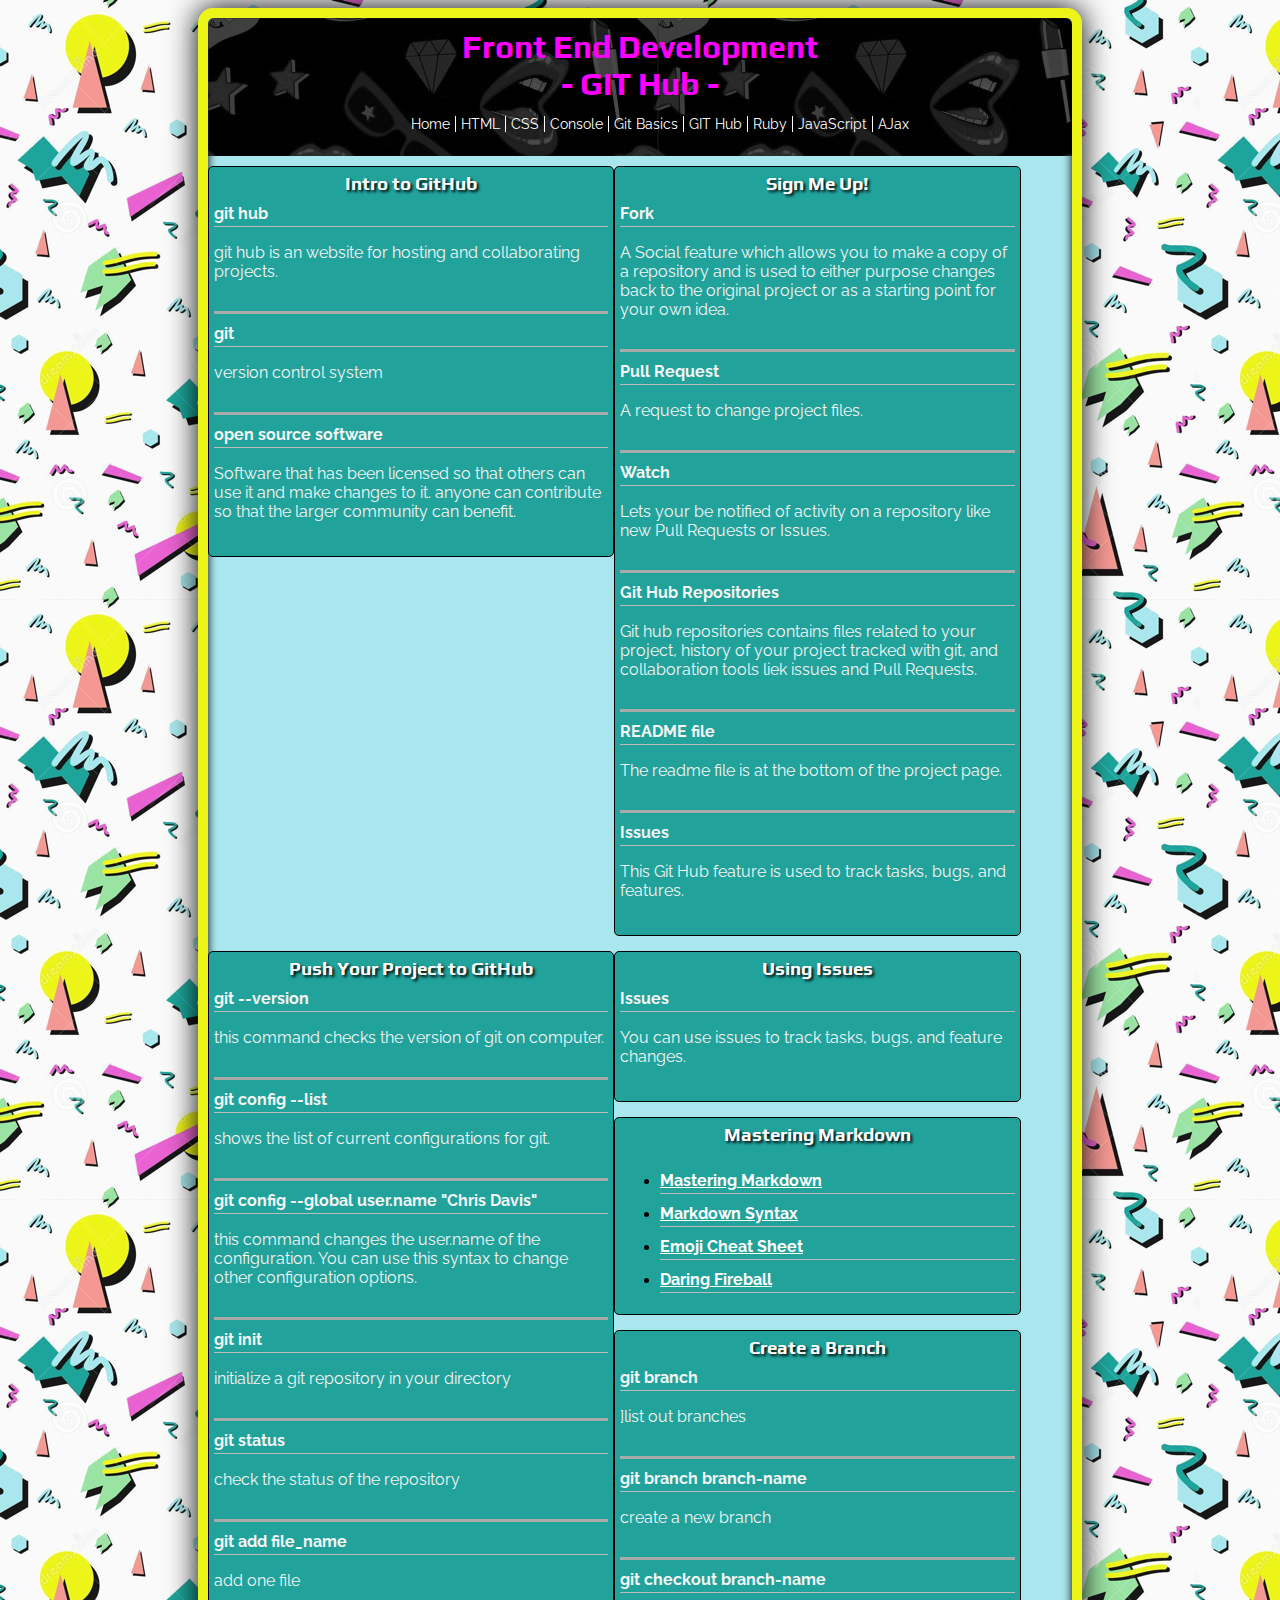
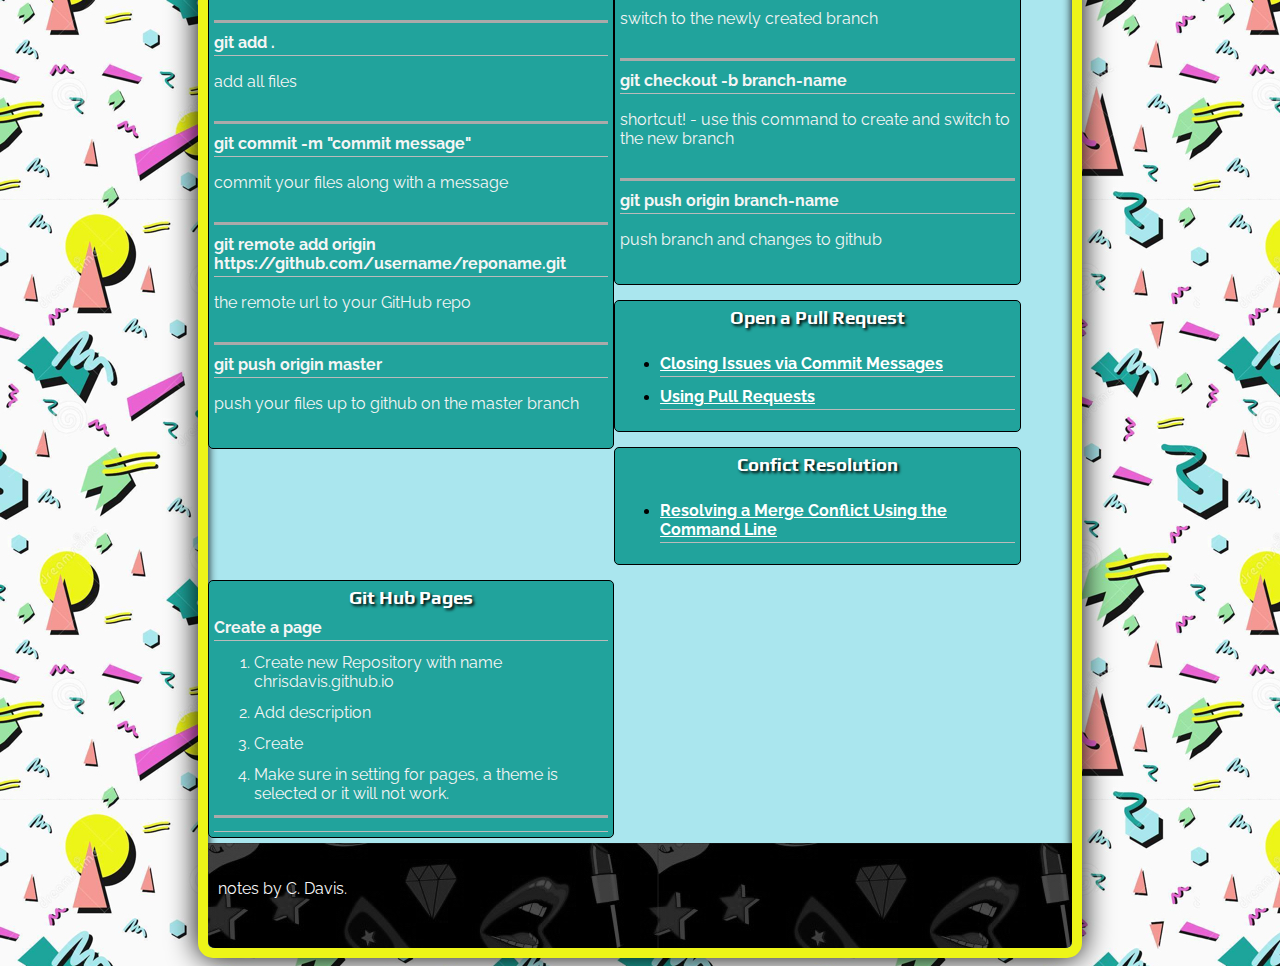
<file: github.html>
<!doctype html>
<html>
    <head>
        <title>GIT Hub</title>
        <link rel="stylesheet" href="https:fonts.googleapis.com/css?family=Play|Raleway">
        <link rel="stylesheet" href="styles/main.css">
        <link rel="stylesheet" href="styles/breakpoints.css">
    </head>

    <body>
            <button onclick="topFunction()" id="button-to-top" title="Go to top">Top &#x21EA;</button>
        <div class="main-body">
            <header>
                <h1>Front End Development<br>
                    - GIT Hub -</h1>
                <nav id="navigator"></nav>
            </header>

            <main>
                <div class="wrapper">
                    <article>
                        <h3>Intro to GitHub</h3>

                        <h4>git hub</h4>
                        <p>git hub is an website for hosting and collaborating projects.</p>

                        <h4>git</h4>
                        <p>version control system</p>

                        <h4>open source software</h4>
                        <p>Software that has been licensed so that others can use it and make changes to it.  anyone can contribute so that the larger community can benefit.</p>
                        
                    </article>

                    <article>
                        <h3>Sign Me Up!</h3>
                        
                        <h4>Fork</h4>
                        <p>A Social feature which allows you to make a copy of a repository and is used to either purpose changes back to the original project or as a starting point for your own idea.</p>

                        <h4>Pull Request</h4>
                        <p>A request to change project files.</p>

                        <h4>Watch</h4>
                        <p>Lets your be notified of activity on a repository like new Pull Requests or Issues.</p>

                        <h4>Git Hub Repositories</h4>
                        <p>Git hub repositories contains files related to your project, history of your project tracked with git, and collaboration tools liek issues and Pull Requests.</p>

                        <h4>README file</h4>
                        <p>The readme file is at the bottom of the project page.</p>

                        <h4>Issues</h4>
                        <p>This Git Hub feature is used to track tasks, bugs, and features.</p>

                    </article>

                    <article>
                        <h3>Push Your Project to GitHub</h3>

                        <h4>git --version</h4>
                        <p>this command checks the version of git on computer.</p>

                        <h4>git config --list</h4>
                        <p>shows the list of current configurations for git.</p>

                        <h4>git config --global user.name &#34;Chris Davis&#34;</h4>
                        <p>this command changes the user.name of the configuration.  You can use this syntax to change other configuration options.</p>

                        <h4>git init</h4> 
                        <p>initialize a git repository in your directory</p>

                        <h4>git status</h4>
                        <p>check the status of the repository</p>
                        
                        <h4>git add file_name</h4>
                        <p>add one file</p>

                        <h4>git add .</h4>
                        <p>add all files</p>

                        <h4>git commit -m &#34;commit message&#34;</h4>
                        <p>commit your files along with a message</p>

                        <h4>git remote add origin https://github.com/username/reponame.git</h4>
                        <p>the remote url to your GitHub repo</p>

                        <h4>git push origin master</h4>
                        <p>push your files up to github on the master branch</p>

                    </article>

                    <article>
                        <h3>Using Issues</h3>

                        <h4>Issues</h4>
                        <p>You can use issues to track tasks, bugs, and feature changes.</p>

                    </article>

                    <article>
                        <h3>Mastering Markdown</h3>

                        <ul>
                                <li><h4><a href="https://guides.github.com/features/mastering-markdown/">Mastering Markdown</a></h4></li>
                            <li><h4><a href="https://guides.github.com/pdfs/markdown-cheatsheet-online.pdf">Markdown Syntax</a></h4></li>
                            <li><h4><a href="https://www.webpagefx.com/tools/emoji-cheat-sheet/">Emoji Cheat Sheet</a></h4></li>
                            <li><h4><a href="https://daringfireball.net/projects/markdown/basics">Daring Fireball</a></h4></li>
                        </ul>
                    </article>

                    <article>
                        <h3>Create a Branch</h3>

                        <h4>git branch</h4>
                        <p>]list out branches</p>

                        <h4>git branch branch-name</h4>
                        <p>create a new branch</p>

                        <h4>git checkout branch-name</h4>
                        <p>switch to the newly created branch</p>
                                        
                        <h4>git checkout -b branch-name</h4>
                        <p>shortcut! - use this command to create and switch to the new branch</p>
                                                
                        <h4>git push origin branch-name</h4>
                        <p>push branch and changes to github</p>
                    </article>

                    <article>
                        <h3>Open a Pull Request</h3>
                        
                        <ul>
                            <li><h4><a href="https://help.github.com/articles/closing-issues-using-keywords/">Closing Issues via Commit Messages</a></h4></li>
                            <li><h4><a href="https://help.github.com/articles/about-pull-requests/">Using Pull Requests</a></h4></li>

                        </ul>
                    </article>

                    <article>
                        <h3>Confict Resolution</h3>

                        <ul>
                            <li><h4><a href="https://help.github.com/articles/resolving-a-merge-conflict-using-the-command-line/">Resolving a Merge Conflict Using the Command Line</a></h4></li>
                        </ul>
                        
                    </article>

                    <article>
                        <h3>Git Hub Pages</h3>

                        <h4>Create a page</h4>
                        <ol>
                            <li>Create new Repository with name chrisdavis.github.io</li>
                            <li>Add description</li>
                            <li>Create</li>
                            <li>Make sure in setting for pages, a theme is selected or it will not work.</li>
                        </ol>

                        <h4></h4>
                    </article>
                    
                </div>

            </main>
            <footer class="clearfix">
                <p>notes by C. Davis.</p>
            </footer>
        </div>
        <script src="scripts/main.js"></script>
        <script src="scripts/nav.js"></script>
    </body>
</html>
</file>
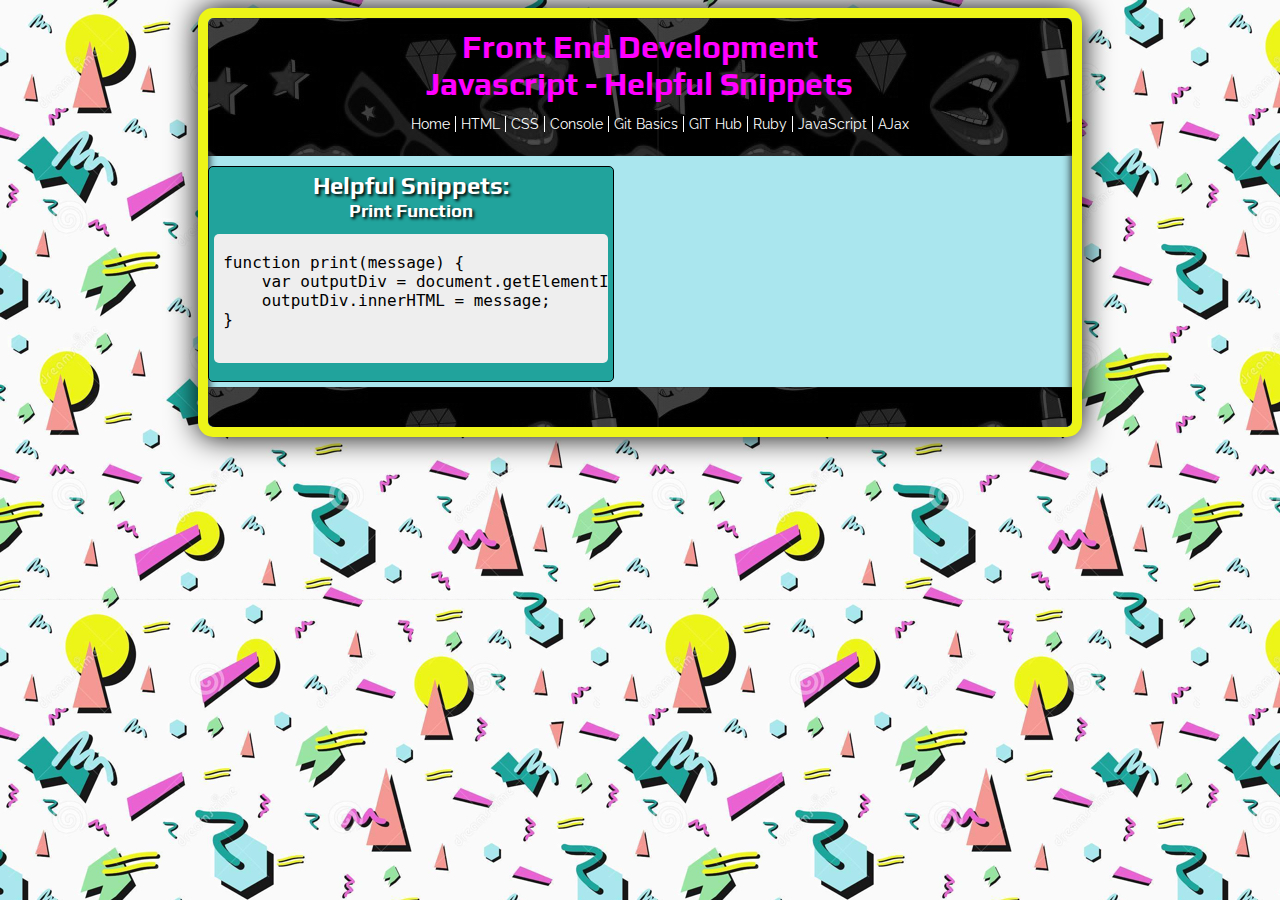
<file: helpful.html>
<!doctype html>
<html>
    <head>
        <title>Javascript</title>
        <link rel="stylesheet" href="https:fonts.googleapis.com/css?family=Play|Raleway">
        <link rel="stylesheet" href="styles/main.css">
        <link rel="stylesheet" href="styles/breakpoints.css">
    </head>
    <body>
        <button onclick="topFunction()" id="button-to-top" title="Go to top">Top &#x21EA;</button>
        <div class="main-body">
            <header>
                <h1>Front End Development
                    <br>Javascript - Helpful Snippets </h1>
                    <nav id="navigator"></nav>
                </header>
        
            <main>
                <div class="wrapper">

                    <article>
                        <h2>Helpful Snippets:</h2>

                        <h3>Print Function</h3>
                        <pre>
                            <code>
 function print(message) {
     var outputDiv = document.getElementId('output');
     outputDiv.innerHTML = message;
 }
                            </code>
                        </pre>
                    </article>

                </div>
            </main>
            <footer class="clearfix">

            </footer>
        </div>
        <script src="scripts/main.js"></script>
        <script src="scripts/nav.js"></script>
    </body>
</html>
</file>
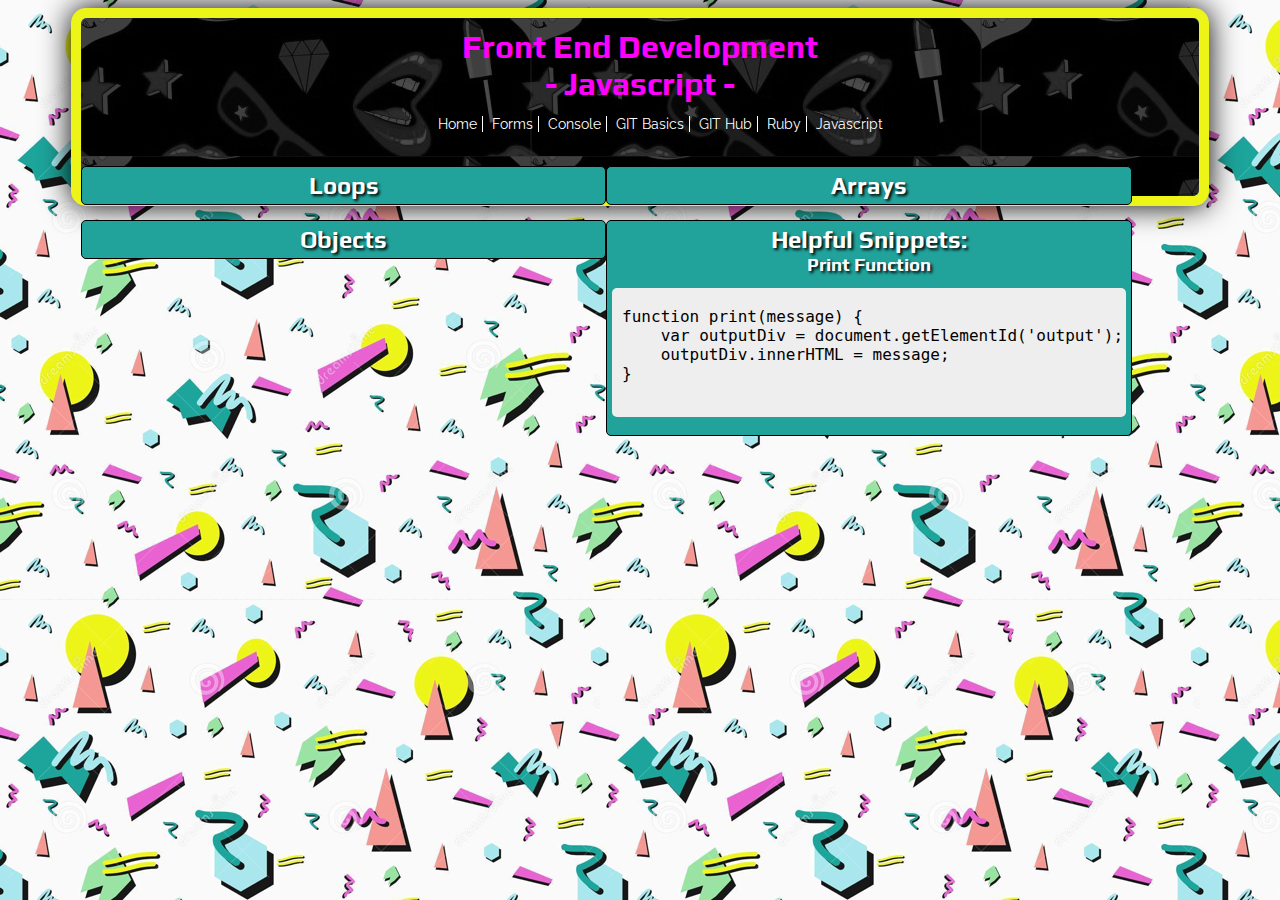
<file: javascript.html>
<!doctype html>
<html>
    <head>
        <title>Javascript</title>
        <link rel="stylesheet" href="https:fonts.googleapis.com/css?family=Play|Raleway">
        <link rel="stylesheet" href="styles/main.css">
    </head>
    <body>
        <button onclick="topFunction()" id="button-to-top" title="Go to top">Top &#x21EA;</button>
        <div class="main-body">
            <header>
                <h1>Front End Development
                    <br> - Javascript - </h1>
                    <nav>
                        <ul>
                            <li><a href="index.html">Home</a></li>
                            <li><a href="forms.html">Forms</a></li>
                            <li><a href="consolenotes.html">Console</a></li>
                            <li><a href="gitbasics.html">GIT Basics</a></li>
                            <li><a href="github.html">GIT Hub</a></li>
                            <li><a href="ruby.html">Ruby</a></li>
                            <li><a href="javascript.html">Javascript</a></li>
                        </ul>
                    </nav>
                </header>
        
            <main>
                <div class="wrapper">
            
                    <article>
                        <h2><a class="soft-link" href="loops.html">Loops</a></h2>
                    </article>

                    <article>
                        <h2><a class="soft-link" href="arrays.html">Arrays</a></h2>
                    </article>

                    <article>
                        <h2><a class="soft-link" href="objects.html">Objects</a></h2>
                    </article>

                    <article>
                        <h2>Helpful Snippets:</h2>

                        <h3>Print Function</h3>
                        <pre>
                            <code>
 function print(message) {
     var outputDiv = document.getElementId('output');
     outputDiv.innerHTML = message;
 }
                            </code>
                        </pre>
                    </article>

                </div>
            </main>
            <footer>

            </footer>
        </div>
        <script src="scripts/main.js"></script>
    </body>
</html>
</file>
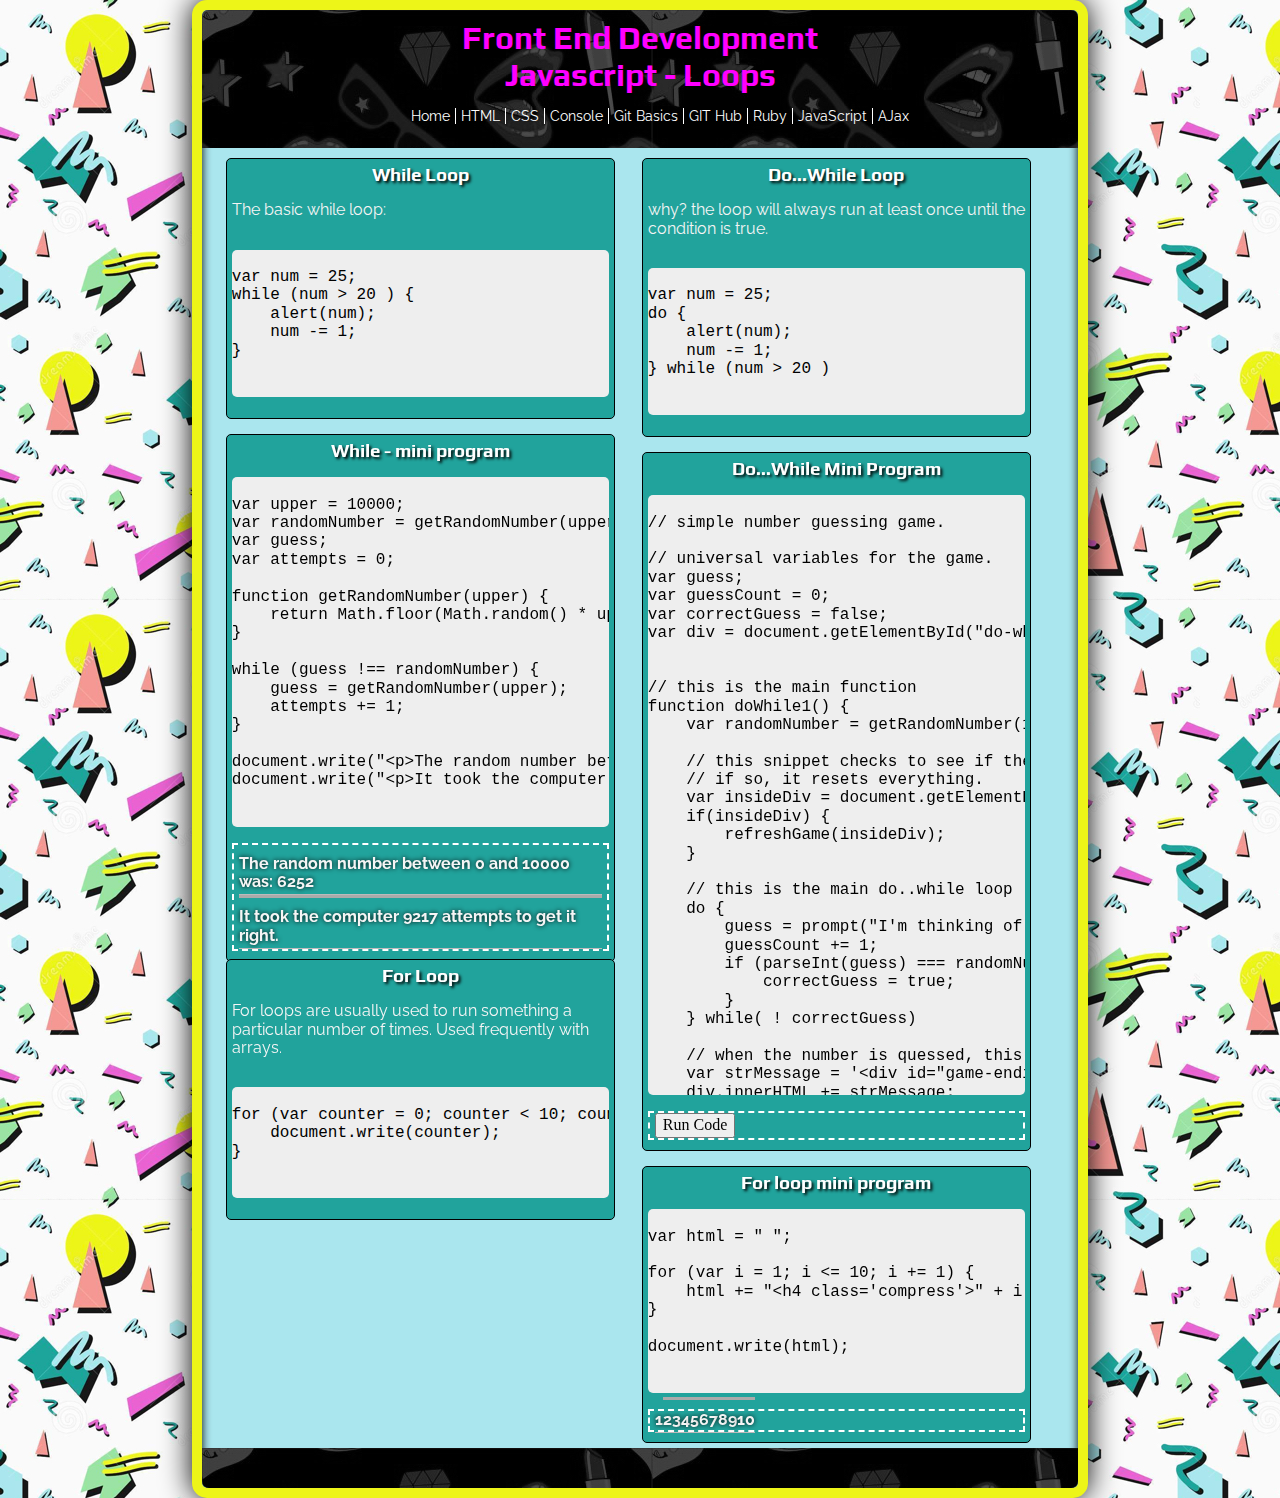
<file: loops.html>
<!doctype html>
<html>
    <head>
        <title>Code Louisville - Javascript</title>
        <link rel="stylesheet" href="https:fonts.googleapis.com/css?family=Play|Raleway">
        <link rel="stylesheet" href="styles/normalize.css">
        <link rel="stylesheet" href="styles/main.css">
        <link rel="stylesheet" href="styles/breakpoints.css">
    </head>
    <body>
        <button onclick="topFunction()" id="button-to-top" title="Go to top">Top &#x21EA;</button>
        <div class="main-body">
            <header>
                    <h1>Front End Development
                    <br>Javascript - Loops</h1>
                    <nav id="navigator"></nav>
            </header>
        <main>
            <div class="grid">
                <div class="grid-sizer"></div>
            
                <article>
                    <h3>While Loop</h3>
                    <p>The basic while loop:</p>
                    <pre>
                        <code>
var num = 25;
while (num > 20 ) {
    alert(num);
    num -= 1;
}
                        </code>
                    </pre>
                </article>

                <article>
                    <h3>Do...While Loop</h3>
                    <p>why? the loop will always run at least once until the condition is true.</p>
                    <pre>
                        <code>
var num = 25;                            
do {
    alert(num);
    num -= 1;
} while (num > 20 )
                        </code>
                    </pre>
                </article>

                <article id="whilemini">
                    <h3>While - mini program</h3>
                    <pre>
                        <code>
var upper = 10000;
var randomNumber = getRandomNumber(upper);
var guess;
var attempts = 0;

function getRandomNumber(upper) {
    return Math.floor(Math.random() * upper) + 1;
}

while (guess !== randomNumber) {
    guess = getRandomNumber(upper);
    attempts += 1;
}

document.write("&#60;p&#62;The random number between 0 and " + upper + " was: " + randomNumber + "&#60;/p&#62;");
document.write("&#60;p&#62;It took the computer " + attemps + " attempts to get it right.&#60;/p&#62;");
                        </code>
                    </pre>
                    <div class="code-ran">
                        <script src="scripts/while1.js"></script>
                    </div>
                </article>

                <article id="dowhilemini">
                    <h3>Do...While Mini Program</h3>

                    <pre>
                        <code>
// simple number guessing game.

// universal variables for the game.
var guess;
var guessCount = 0;
var correctGuess = false;
var div = document.getElementById("do-while-prog");


// this is the main function 
function doWhile1() {
    var randomNumber = getRandomNumber(10);

    // this snippet checks to see if there was a previous game.
    // if so, it resets everything.
    var insideDiv = document.getElementById('game-ending');
    if(insideDiv) {
        refreshGame(insideDiv);
    }

    // this is the main do..while loop
    do {
        guess = prompt("I'm thinking of a number between 1 and 10.  What is it?");
        guessCount += 1;
        if (parseInt(guess) === randomNumber) {
            correctGuess = true;
        }
    } while( ! correctGuess)

    // when the number is quessed, this prints out the results.
    var strMessage = '&#60;div id="game-ending"&#62;&#60;h4&#62;You guessed the number!&#60;/h4&#62;&#60;h4&#62;It took you ' + guessCount + ' tries to guess the number ' + randomNumber + '&#60;/h4&#62;&#60;/div&#62;';
    div.innerHTML += strMessage;

}

// this function calculates the random number
function getRandomNumber(upper) {
    var num = Math.floor(Math.random() * upper) + 1;
    return num;
}
                        </code>
                    </pre>
                    <div id="do-while-prog" class="code-ran">
                            <script src="scripts/dowhile1.js"></script>
                        <input type="button" id="dowhile1" value="Run Code" onclick="doWhile1()">
                        </div>
                </article>

                <article id="forloop">
                    <h3>For Loop</h3>
                    <p>For loops are usually used to run something a particular number of times.  Used frequently with arrays.</p>
                    <pre>
                        <code>
for (var counter = 0; counter &#60; 10; counter +=1){
    document.write(counter);
}
                        </code>
                    </pre>
                </article>

                <article id="formini">
                    <h3>For loop mini program</h3>
                    <pre>
                        <code>
var html = " ";

for (var i = 1; i &#60;= 10; i += 1) {
    html += "&#60;h4 class='compress'&#62;" + i + "&#60;/h4&#62;";
}
                                
document.write(html);
                        </code>
                    </pre>
                    <div class="code-ran">
                        <script src="scripts/forloop1.js"></script>
                    </div>
                </article>

            </div>
        </main>
        <footer class="clearfix">

        </footer>
        </div>
        <script src="scripts/masonry.pkgd.js"></script>
        <script src="scripts/main.js"></script>
        <script src="scripts/nav.js"></script>
    </body>
</html>
</file>
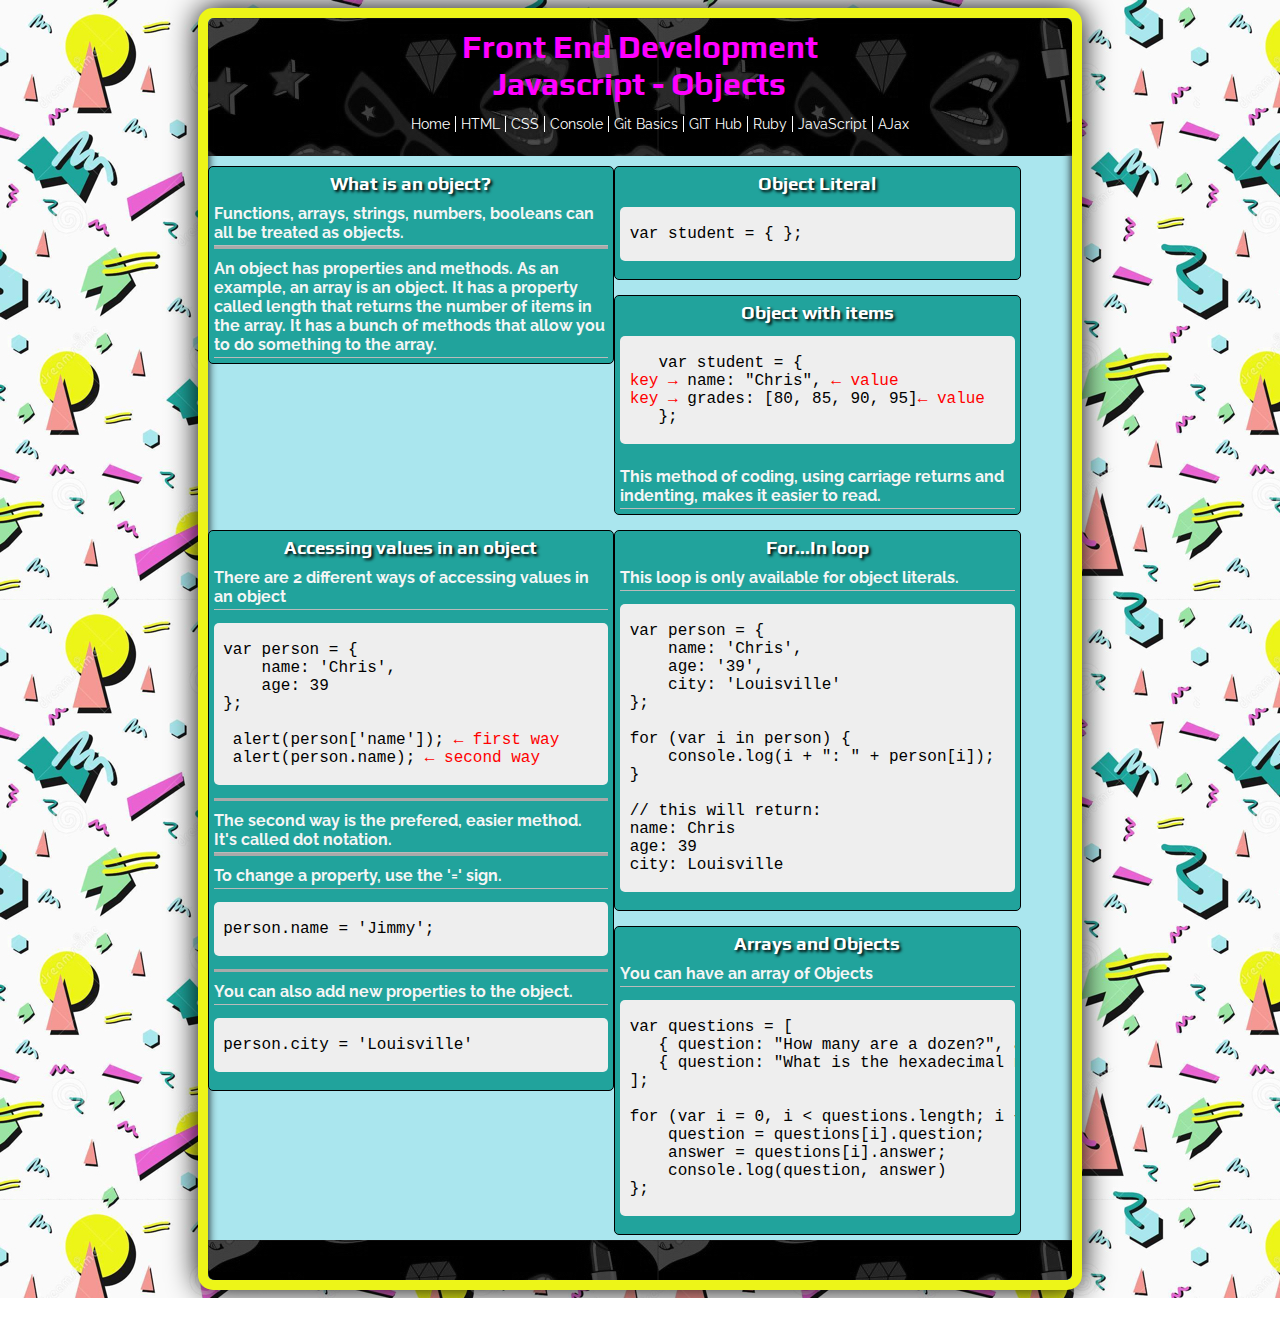
<file: objects.html>
<html>
    <head>
        <title>Code Louisville - Javascript</title>
        <link rel="stylesheet" href="https:fonts.googleapis.com/css?family=Play|Raleway">
        <link rel="stylesheet" href="styles/main.css">
        <link rel="stylesheet" href="styles/breakpoints.css">
    </head>
    <body>
        <button onclick="topFunction()" id="button-to-top" title="Go to top">Top &#x21EA;</button>
        <div class="main-body">
            <header>
                <h1>Front End Development
                <br>Javascript - Objects</h1>
                <nav id="navigator"></nav>
                </header>
        
            <main>
                <div class="wrapper">

                    <article>
                        <h3>What is an object?</h3>
                        <h4>Functions, arrays, strings, numbers, booleans can all be treated as objects.</h4>
                        <h4>An object has properties and methods.  As an example, an array is an object.  It has a property called length that returns the number of items in the array.  It has a bunch of methods that allow you to do something to the array.</h4>
                    </article>

                    <article>
                        <h3>Object Literal</h3>
                        <pre><code>
 var student = { };
                        </code></pre>
                    </article>

                    <article>
                        <h3>Object with items</h3>
                        <pre><code>
    var student = {
 <span class="notation">key &#8594;</span> name: "Chris", <span class="notation">&#8592; value</span>
 <span class="notation">key &#8594;</span> grades: [80, 85, 90, 95]<span class="notation">&#8592; value</span>
    };
                        </code></pre>
                        <h4>This method of coding, using carriage returns and indenting, makes it easier to read.</h4>
                    </article>

                    <article>
                        <h3>Accessing values in an object</h3>
                        <h4>There are 2 different ways of accessing values in an object</h4>
                        <pre><code>
 var person = {
     name: 'Chris',
     age: 39
 };

  alert(person['name']); <span class="notation">&#8592; first way</span>
  alert(person.name); <span class="notation">&#8592; second way</span>
                        </code></pre>
                        <h4>The second way is the prefered, easier method.  It's called dot notation.  </h4>
                        <h4>To change a property, use the '=' sign.</h4>
                        <pre><code>
 person.name = 'Jimmy';
                        </code></pre>
                        <h4>You can also add new properties to the object. </h4>
                        <pre><code>
 person.city = 'Louisville'
                        </code></pre>
                    
                    </article>

                    <article>
                        <h3>For...In loop</h3>
                        <h4>This loop is only available for object literals.</h4>
                        <pre><code>
 var person = {
     name: 'Chris',
     age: '39',
     city: 'Louisville'
 };

 for (var i in person) {
     console.log(i + ": " + person[i]);
 }

 // this will return:
 name: Chris
 age: 39
 city: Louisville
                        </code></pre>
                    </article>

                    <article>
                        <h3>Arrays and Objects</h3>
                        <h4>You can have an array of Objects</h4>
                        <pre><code>
 var questions = [
    { question: "How many are a dozen?", answer: 12 }
    { question: "What is the hexadecimal notation for white?", answer: "#ffffff" }
 ]; 

 for (var i = 0, i &#60; questions.length; i += 1) {
     question = questions[i].question;
     answer = questions[i].answer;
     console.log(question, answer)
 };
                        </code></pre>
                    </article>

                </div>
            </main>
            <footer class="clearfix">

            </footer>
        </div>
        <script src="scripts/main.js"></script>
        <script src="scripts/nav.js"></script>
    </body>
</html>
</file>
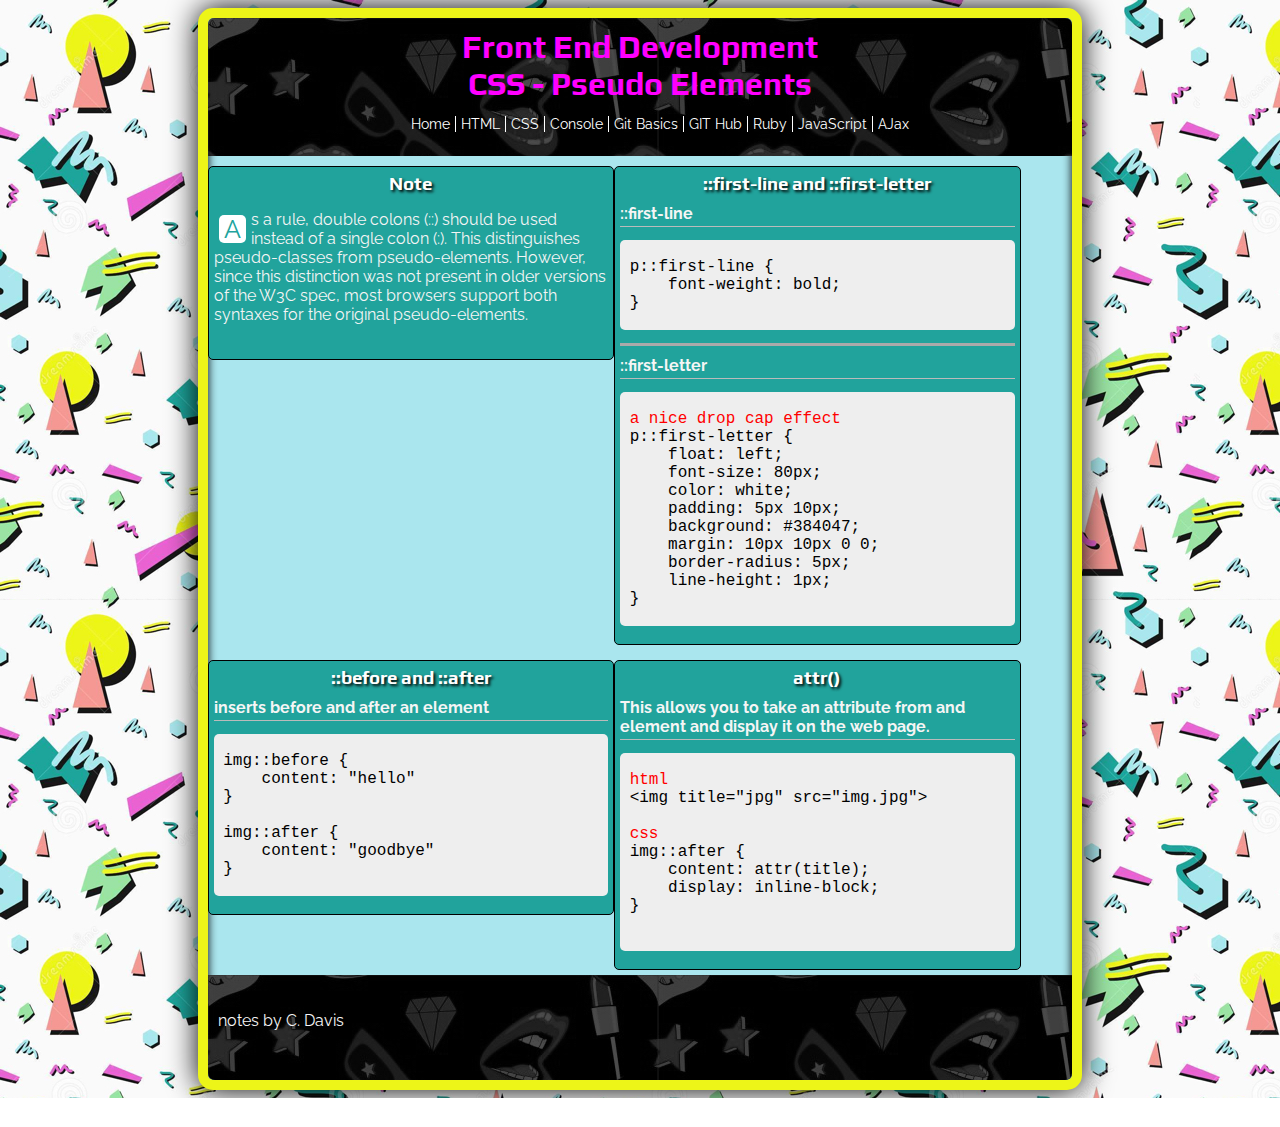
<file: pseudoElements.html>
<!doctype html>

<html>
    <head>
        <title>Class Notes</title>
        <link rel="stylesheet" href="https:fonts.googleapis.com/css?family=Play|Raleway">
        <link rel="stylesheet" href="styles/main.css">
        <link rel="stylesheet" href="styles/breakpoints.css">
        
    </head>


    <body>
        <button onclick="topFunction()" id="button-to-top" title="Go to top">Top &#x21EA;</button>
        <div class="main-body">
            <header>
                <h1>Front End Development
                <br>CSS - Pseudo Elements </h1>
                <nav id="navigator"></nav>
            </header>

            <main>
                <div class="wrapper">

                    <article>
                        <h3>Note</h3>
                        <p class="drop-cap">As a rule, double colons (::) should be used instead of a single colon (:). This distinguishes pseudo-classes from pseudo-elements. However, since this distinction was not present in older versions of the W3C spec, most browsers support both syntaxes for the original pseudo-elements.</p>
                    </article>

                    <article>
                        <h3>::first-line and ::first-letter</h3>
                        <h4>::first-line</h4>
                        <pre><code>
 p::first-line {
     font-weight: bold;
 }
                        </code></pre>

                        <h4>::first-letter</h4>
                        <pre><code>
 <span class="notation">a nice drop cap effect</span>
 p::first-letter {
     float: left;
     font-size: 80px;
     color: white;
     padding: 5px 10px;
     background: #384047;
     margin: 10px 10px 0 0;
     border-radius: 5px;
     line-height: 1px;
 }
                        </code></pre>
                        
                    </article>

                    <article>
                        <h3>::before and ::after</h3>
                        <h4>inserts before and after an element</h4>
                        <pre><code>
 img::before {
     content: "hello"
 }

 img::after {
     content: "goodbye"
 }
                        </code></pre>
                    </article>

                    <article>
                        <h3>attr()</h3>

                        <h4>This allows you to take an attribute from and element 
                            and display it on the web page.</h4>

                            <pre><code>
 <span class="notation">html</span>
 &#60;img title="jpg" src="img.jpg"&#62;

 <span class="notation">css</span>
 img::after {
     content: attr(title);
     display: inline-block;
 }

                            </code></pre>
                    </article>

                </div>
            </main>

            <footer class="clearfix">
                <p>notes by C. Davis</p>
            </footer>

        </div>
        <script src="scripts/main.js"></script>
        <script src="scripts/nav.js"></script>
    </body>

</html>
</file>
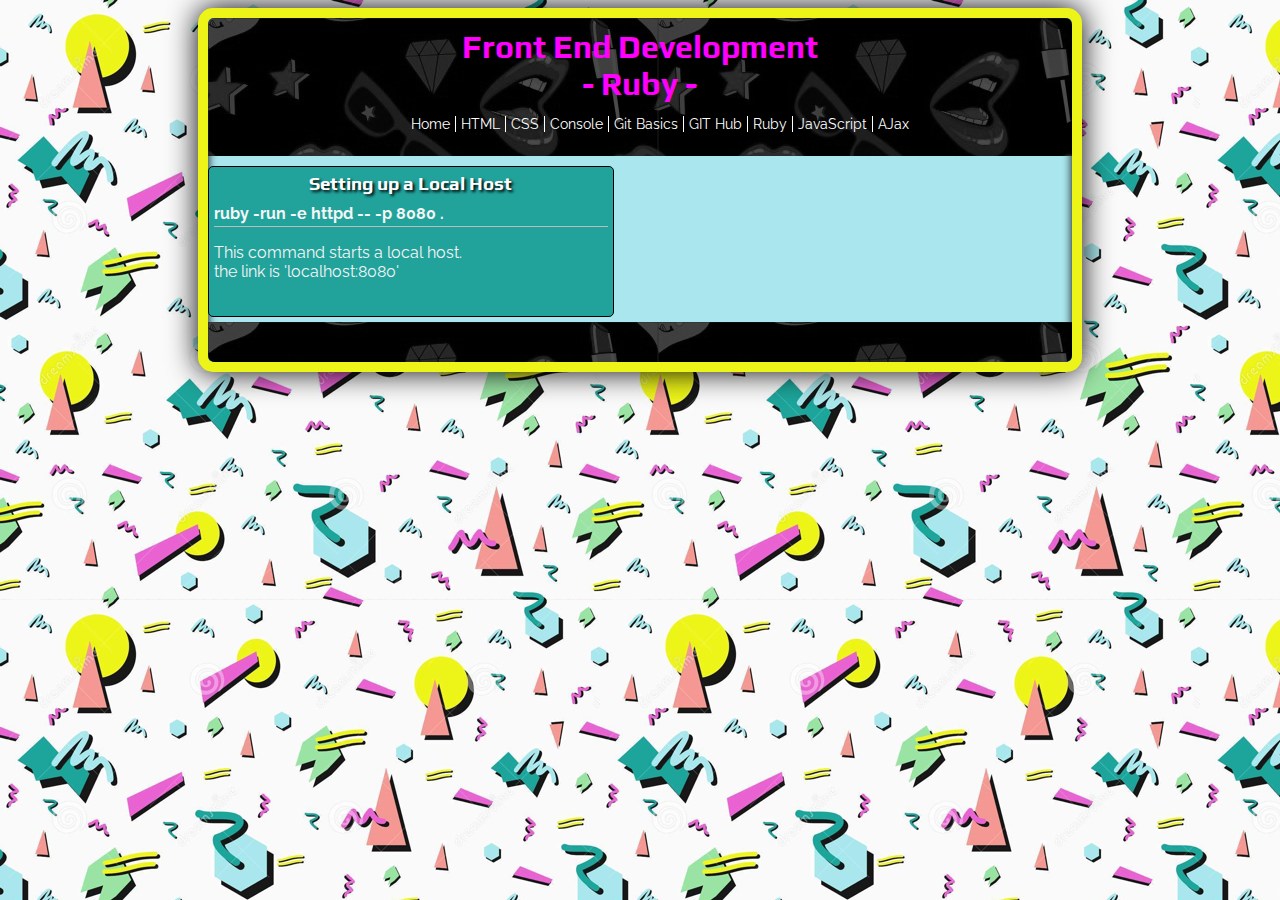
<file: ruby.html>
<!doctype html>
<html>

<head>
    <title>Ruby</title>
    <link rel="stylesheet" href="https:fonts.googleapis.com/css?family=Play|Raleway">
    <link rel="stylesheet" href="styles/main.css">
    <link rel="stylesheet" href="styles/breakpoints.css">
</head>

<body>
        <button onclick="topFunction()" id="button-to-top" title="Go to top">Top &#x21EA;</button>
    <div class="main-body">
        <header>
            <h1>Front End Development
                <br> - Ruby -
            </h1>
            <nav id="navigator"></nav>    
        </header>

        <main>
            <div class="wrapper">
                <article>
                    <h3>Setting up a Local Host</h3>
                    <h4>ruby -run -e httpd -- -p 8080 .</h4>
                    <p>This command starts a local host.<br>
                    the link is 'localhost:8080'</p>
                </article>
            </div>
        </main>
        <footer class="clearfix">

        </footer>
    </div>
    <script src="scripts/main.js"></script>
    <script src="scripts/nav.js"></script>
</body>

</html>
</file>
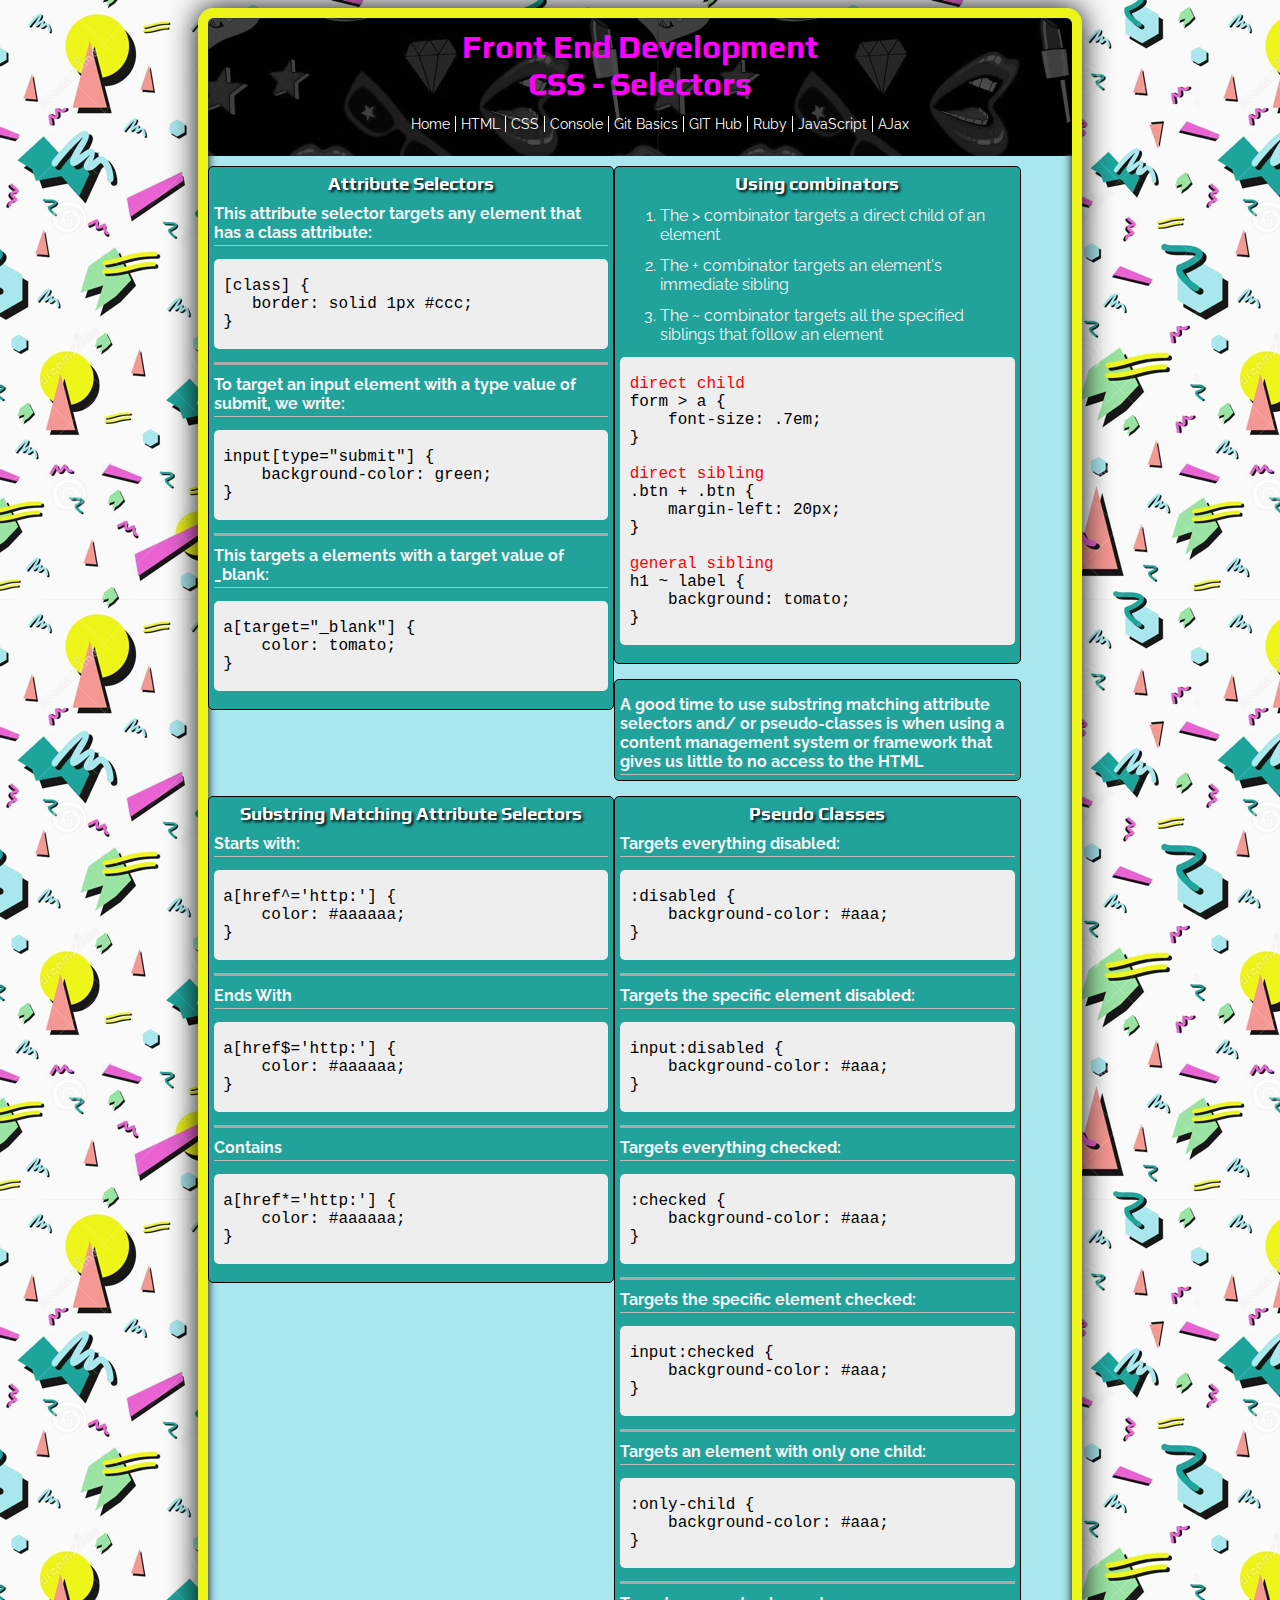
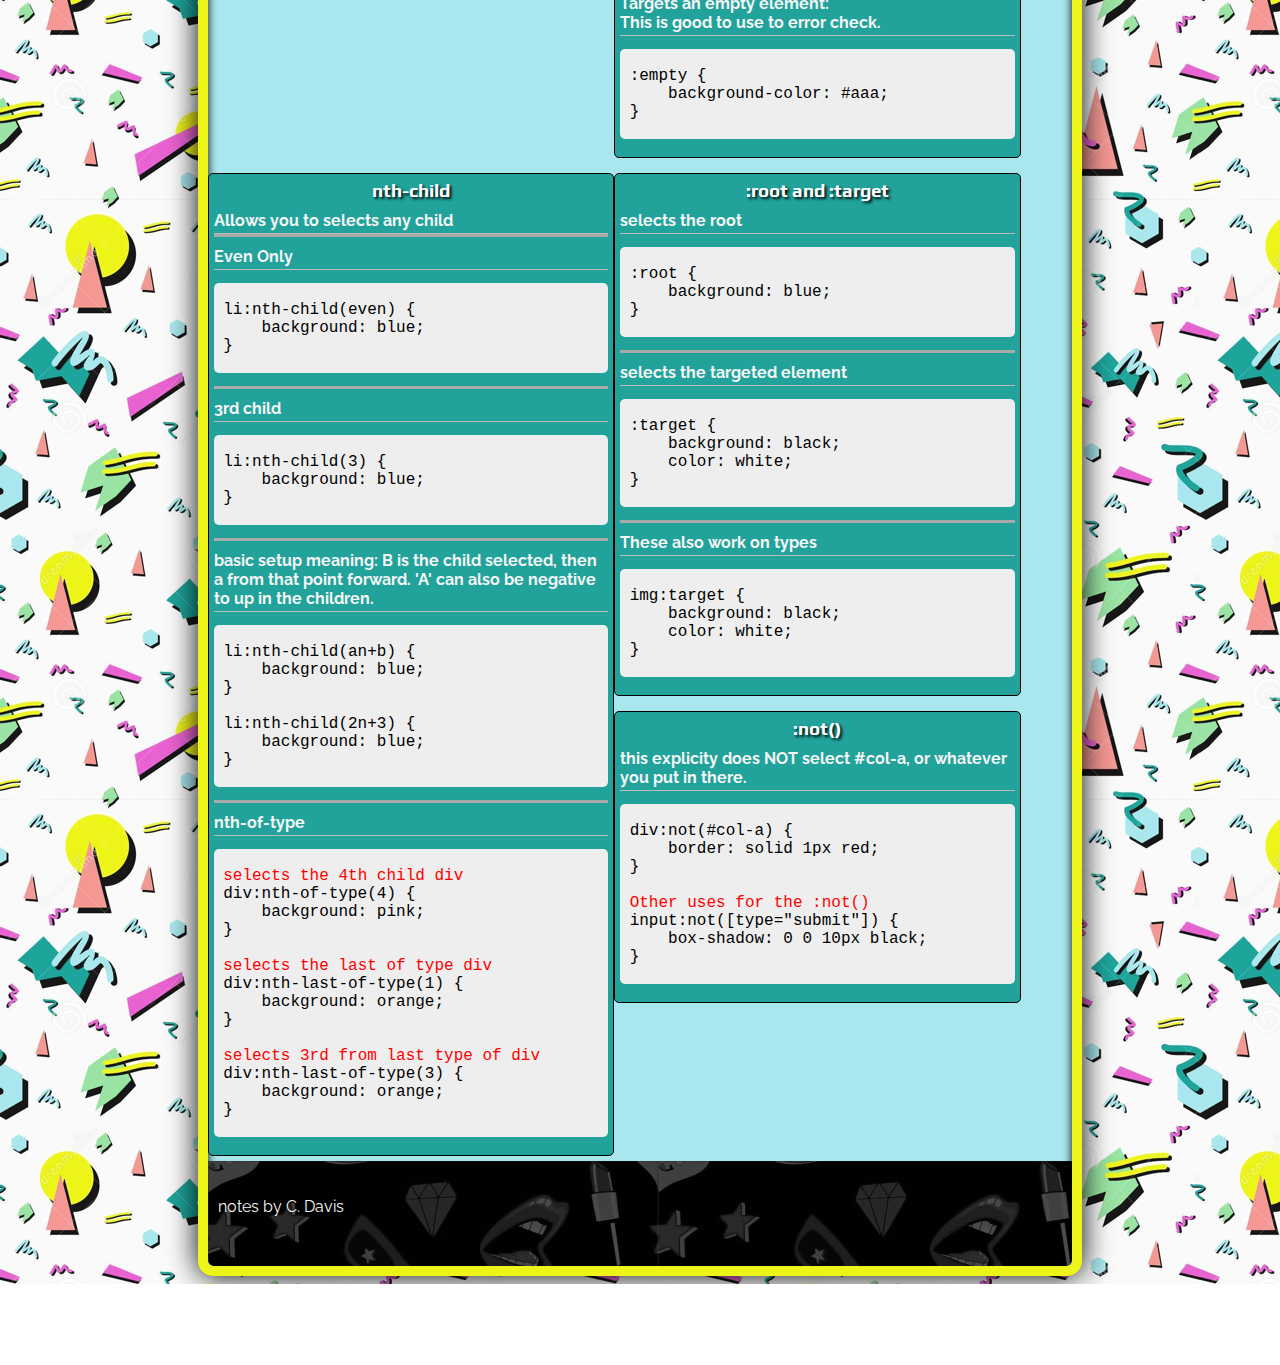
<file: selectors.html>
<!doctype html>

<html>
    <head>
        <title>Class Notes</title>
        <link rel="stylesheet" href="https:fonts.googleapis.com/css?family=Play|Raleway">
        <link rel="stylesheet" href="styles/main.css">
        <link rel="stylesheet" href="styles/breakpoints.css">
        
    </head>


    <body>
        <button onclick="topFunction()" id="button-to-top" title="Go to top">Top &#x21EA;</button>
        <div class="main-body">
            <header>
                <h1>Front End Development
                <br>CSS - Selectors </h1>
                <nav id="navigator"></nav>
            </header>

            <main>
                <div class="wrapper">

                    <article>
                        <h3>Attribute Selectors</h3>

                        <h4>This attribute selector targets any element that has a class attribute:</h4>
                        <pre><code>
 [class] {
    border: solid 1px #ccc;
 }
                        </code></pre>

                        <h4>To target an input element with a type value of submit, we write:</h4>
                        <pre><code>
 input[type="submit"] {
     background-color: green;
 }
                        </pre></code>
                        
                        <h4>This targets a elements with a target value of _blank:</h4>
                        <pre><code>
 a[target="_blank"] {
     color: tomato;
 }
                        </pre></code>
                        
                    </article>

                    <article>
                            <h3>Using combinators</h3>

                            <ol>
                                <li>The > combinator targets a direct child of an element</li>
                                <li>The + combinator targets an element's immediate sibling</li>
                                <li>The ~ combinator targets all the specified siblings that follow an element</li>
                            </ol>

                            <pre><code>
 <span class="notation">direct child</span>
 form > a {
     font-size: .7em;
 }

 <span class="notation">direct sibling</span>
 .btn + .btn {
     margin-left: 20px;
 }

 <span class="notation">general sibling</span>
 h1 ~ label {
     background: tomato;
 }
                            </code></pre>

                    </article>

                    <article>
                        <h4>A good time to use substring matching attribute selectors and/ or 
                                pseudo-classes is when using a content management system or framework 
                                that gives us little to no access to the HTML</h4>
                    </article>

                    <article>
                        <h3>Substring Matching Attribute Selectors</h3>
                        <h4>Starts with:</h4>
                        <pre><code>
 a[href^='http:'] {
     color: #aaaaaa;
 }
                        </code></pre>

                        <h4>Ends With</h4>
                        <pre><code>
 a[href$='http:'] {
     color: #aaaaaa;
 }
                        </code></pre>

                        <h4>Contains</h4>
                        <pre><code>
 a[href*='http:'] {
     color: #aaaaaa;
 }
                        </code></pre>
                    </article>

                    <article>
                        <h3>Pseudo Classes</h3>

                        <h4>Targets everything disabled:</h4>
                        <pre><code>
 :disabled {
     background-color: #aaa;
 }
                        </code></pre>

                        <h4>Targets the specific element disabled:</h4>
                        <pre><code>
 input:disabled {
     background-color: #aaa;
 }
                        </code></pre>

                        <h4>Targets everything checked:</h4>
                        <pre><code>
 :checked {
     background-color: #aaa;
 }
                        </code></pre>

                        <h4>Targets the specific element checked:</h4>
                        <pre><code>
 input:checked {
     background-color: #aaa;
 }
                        </code></pre>

                        <h4>Targets an element with only one child:</h4>
                        <pre><code>
 :only-child {
     background-color: #aaa;
 }
                        </code></pre>

                        <h4>Targets an empty element:<br>
                        This is good to use to error check.</h4>
                        <pre><code>
 :empty {
     background-color: #aaa;
 }
                        </code></pre>
                    </article>

                    <article>
                        <h3>nth-child</h3>
                        <h4>Allows you to selects any child</h4>

                        <h4>Even Only</h4>
                        <pre><code>
 li:nth-child(even) {
     background: blue;
 }
                        </code></pre>
                        <h4>3rd child</h4>
                        <pre><code>
 li:nth-child(3) {
     background: blue;
 }
                        </code></pre>
                        <h4>basic setup meaning: B is the child selected, then a from that point forward.  'A' can also be negative to up in the children.</h4>
                        <pre><code>
 li:nth-child(an+b) {
     background: blue;
 }

 li:nth-child(2n+3) {
     background: blue;
 }
                        </code></pre>

                        <h4>nth-of-type</h4>
                        <pre><code>
 <span class="notation">selects the 4th child div</span>
 div:nth-of-type(4) {
     background: pink;
 }

 <span class="notation">selects the last of type div</span>
 div:nth-last-of-type(1) {
     background: orange;
 }

 <span class="notation">selects 3rd from last type of div</span>
 div:nth-last-of-type(3) {
     background: orange;
 }
                        </code></pre>
                    </article>

                    <article>
                        <h3>:root and :target</h3>

                        <h4>selects the root</h4>
                        <pre><code>
 :root {
     background: blue;
 }
                        </code></pre>

                        <h4>selects the targeted element</h4>
                        <pre><code>
 :target {
     background: black;
     color: white;
 }
                        </code></pre>

                        <h4>These also work on types</h4>
                        <pre><code>
 img:target {
     background: black;
     color: white;
 }
                        </code></pre>
                    </article>

                    <article>
                        <h3>:not()</h3>
                        <h4>this explicity does NOT select #col-a, or whatever you put in there.</h4>
                        <pre><code>
 div:not(#col-a) {
     border: solid 1px red;
 }

 <span class="notation">Other uses for the :not()</span>
 input:not([type="submit"]) {
     box-shadow: 0 0 10px black;
 }
                        </code></pre>
                    </article>

                    
                </div>
            </main>

            <footer class="clearfix">
                <p>notes by C. Davis</p>
            </footer>

        </div>
        <script src="scripts/main.js"></script>
        <script src="scripts/nav.js"></script>
    </body>

</html>
</file>
<file: styles/main.css>
*, *:before, *:after {
    -moz-box-sizing: border-box;
    -webkit-box-sizing: border-box;
    box-sizing: border-box;
  }

body {
    background-image: url("../img/retro-background.jpg")
}

h2,
h3 {
    text-align: center;
    color: white;
    text-shadow: 2px 2px 3px black;
    margin: 0;
}

h1,
h2,
h3,
h4 {
    font-family: 'Play', sans-serif;
    margin: 0;
}

h4 {
    padding-top: 10px;
    padding-bottom: 3px;
    border-bottom: 1px solid #bbb;
}

h4 ~ h4 {
    border-top: 3px solid #aaa;
}

h4, h5, p, article ol li {
    font-family: 'Raleway', sans-serif;
    color: #f5f5f5;
}

article ol,
artile ul {
    margin: 0;
}

article ol li {
    margin: 0.75em 0;
}

p {
    margin-bottom: 30px;
}

.drop-cap::first-letter {
    float: left;
    font-size: 25px;
    color: #21a39c;
    background: white;
    padding: 3px 5px;
    margin: 5px;
    border-radius: 5px;
    line-height: 22px;
}

.mainpage-links {
    height: 75px;
}

.soft-link {
    display: block;
    width: 100%;
    /* height: 100%; */
    text-decoration: none;
}

nav {
    font-family: 'Raleway', sans-serif;
    font-size: 14px;
    color: white;
}
nav ul li {
    display: inline;
    padding-left: 5px;
    padding-right: 5px;
    margin: 0;
    border-right: solid white 1px;
}

nav ul li:last-child {
    border-right: none;
}

nav ul li a {
    text-decoration: none;
}

a:link,
a:visited {
    color: white;
    -webkit-transition: color .25s linear;
    -moz-transition: color .25s linear;
    -ms-transition: color .25s linear;
    -o-transition: color .25s linear;
    transition: color .25s linear;
}

a:hover,
a:active {
    color: rgb(255, 0, 255);
}

.main-body {
    background-color: #aae6ee;
    border: solid #edf518 10px;
    border-radius: 15px;
    /* border-left: solid #edf518 10px; */
    width: 90%;
    margin: 0 auto;
    box-shadow: inset 0 0 10px black, 0 0 30px black;
}

header {
    width: 100%;
    text-align: center;
    padding-top: 10px;
    padding-bottom: 10px;
    background-image: url("../img/headfoot.jpg");
    color: magenta;
    border-top-left-radius: 7px;
    border-top-right-radius: 7px;
}

.topic-header {
    text-align: center;
}

.wrapper {
    width: 100%;
}

article {
    background-color: #21a39c;
    border: solid black 1px;
    border-radius: 5px;
    padding: 5px;
}

pre {
    overflow: auto;
    width: 100%;
    background-color: #eee;
    max-height: 600px;
    border-radius: 5px;
  }

code {
    font-family: 'VT323', monospace;
    font-size: 16px;
    padding-left: 1em;
  }

.code-ran {
    border: dashed white 2px;
    margin-bottom: 5px;
    padding: 0 5px;
    text-align: left;
    color: white;
    text-shadow: 0 0 5px black;
  }

.compress {
    display: inline;
}

.notation {
    color: red;
}

footer {
    background-color: #555;
    color: magenta;
    padding: 20px 10px;
    background-image: url("../img/headfoot.jpg");
    border-bottom-left-radius: 7px;
    border-bottom-right-radius: 7px;
}

.clearfix {
    clear: both;
}

#button-to-top {
    display: none;
    position: fixed;
    bottom: 20px;
    right: 30px;
    z-index: 100;
    border: solid #21a39c 3px;
    outline: none;
    background: linear-gradient(#edf518, magenta);
    color: #fff;
    font-weight: bold;
    font-size: 16px;
    cursor: pointer;
    padding: 10px;
    border-radius: 10px;
}

#button-to-top:hover {
    background-color: magenta;
    color: white;
}

.dropdown {
    position: relative;
    display: inline-block;
}

.dropdown:hover {
    color: magenta;
}

.dropdown-content {
    display: none;
    position: absolute;
    background: linear-gradient(#edf518, magenta);
    min-width: 160px;
    box-shadow: 0px 8px 16px 0px rgba(0,0,0,0.2);
    z-index: 1;
}

.dropdown-content a {
    color: black;
    padding: 12px 16px;
    text-decoration: none;
    display: block;
}

.dropdown-content a:hover {
    background: rgba(255,255,255,0.3);
}

.dropdown:hover .dropdown-content {
    display: block;
}

#form-convert {
    width: 90%;
    margin: 10px auto;
}

#code-to-convert, 
#converted {
    width: 100%;
    height: 300px;
    display: block;
}

#convert-action {
    display: block;
    height: 30px;
    width: 100px;
    margin: 15px 0;
}

#convert-directions {
    background: #555;
    padding: 10px;
    margin: 5px;
}

#convert-directions > * {
    margin: 0 auto;
    text-align: center;
}

.grid {
    margin: 0 auto;
}

.grid-sizer,
.grid-item {
    float: left;
    margin-top: 10px;
    margin-bottom: 5px;
    width: 47%;
}

.grid-item--2 {
    width: 40%;
}
</file>
<file: styles/breakpoints.css>
@media (min-width: 1150px) {
    .main-body {
        width: 70%;
    }

    .wrapper {
        width: 100%;
    }
}



@media (max-width: 830px) {
    
    .main-body {
        width: 90%;
    }

    #navigator ul {
        margin: 0 auto;
        padding-right: 5px;
        padding-left: 5px;
    }
    
    article {
        width: 80%;
        float: none;
        margin: 10px auto;
    }

    /* article {
        display: block;
    } */

}

@media (max-width: 490px) {
    .main-body {
        width: 98%;
    }

    .article {
        width: 95%;
        float: none;
        margin: 10px auto;
    }
}
</file>
